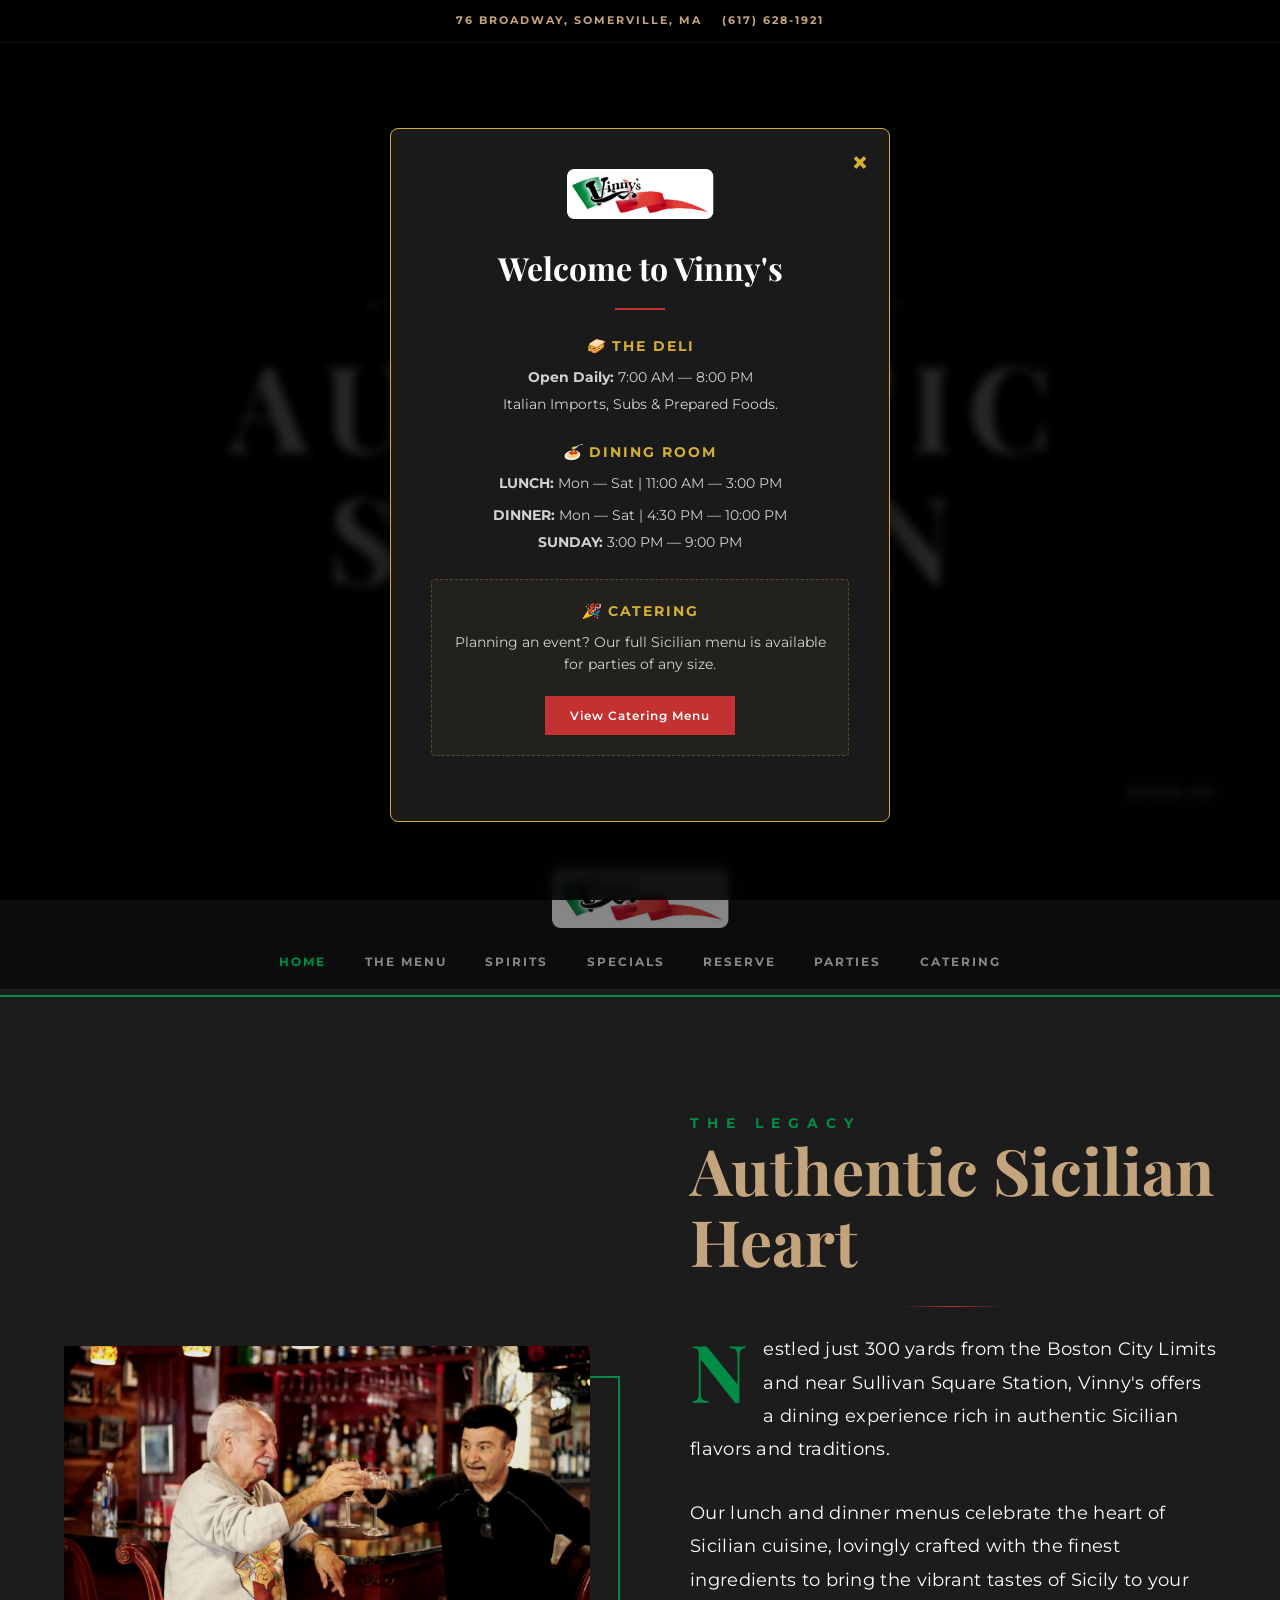
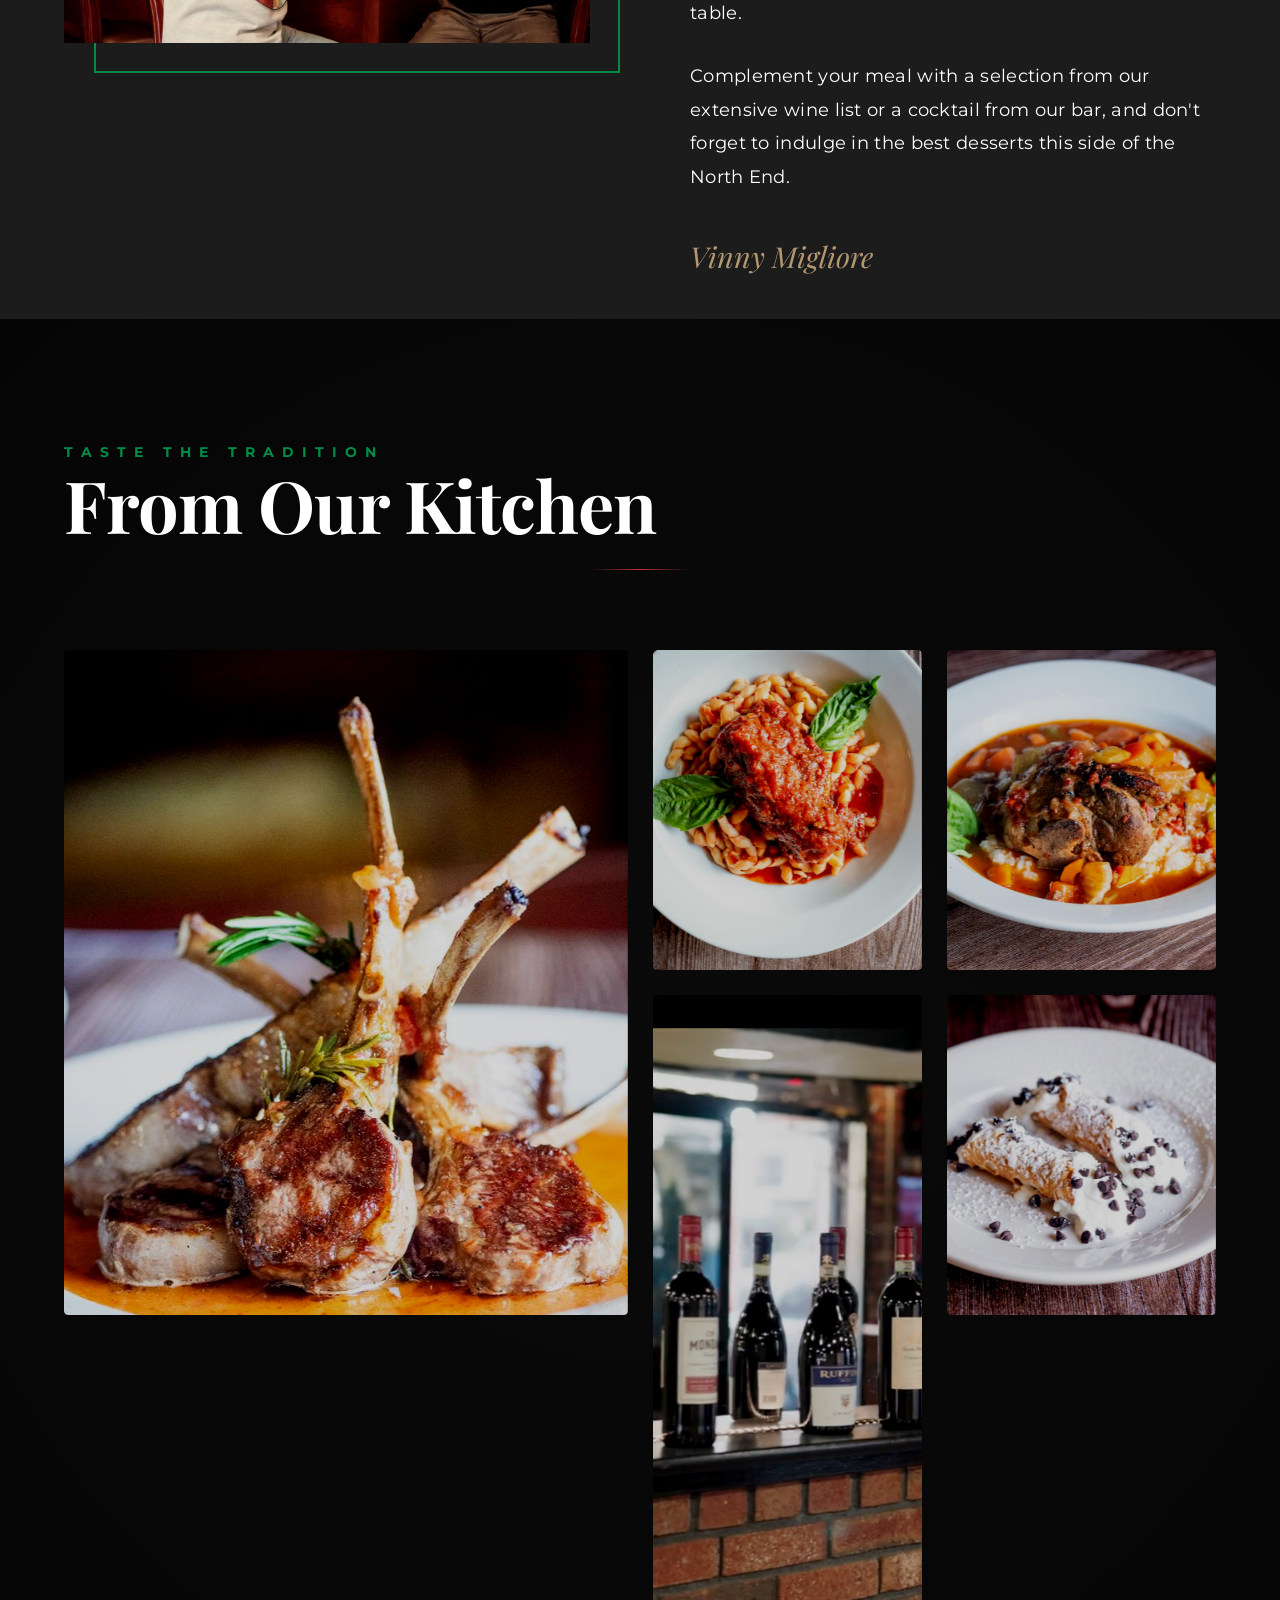
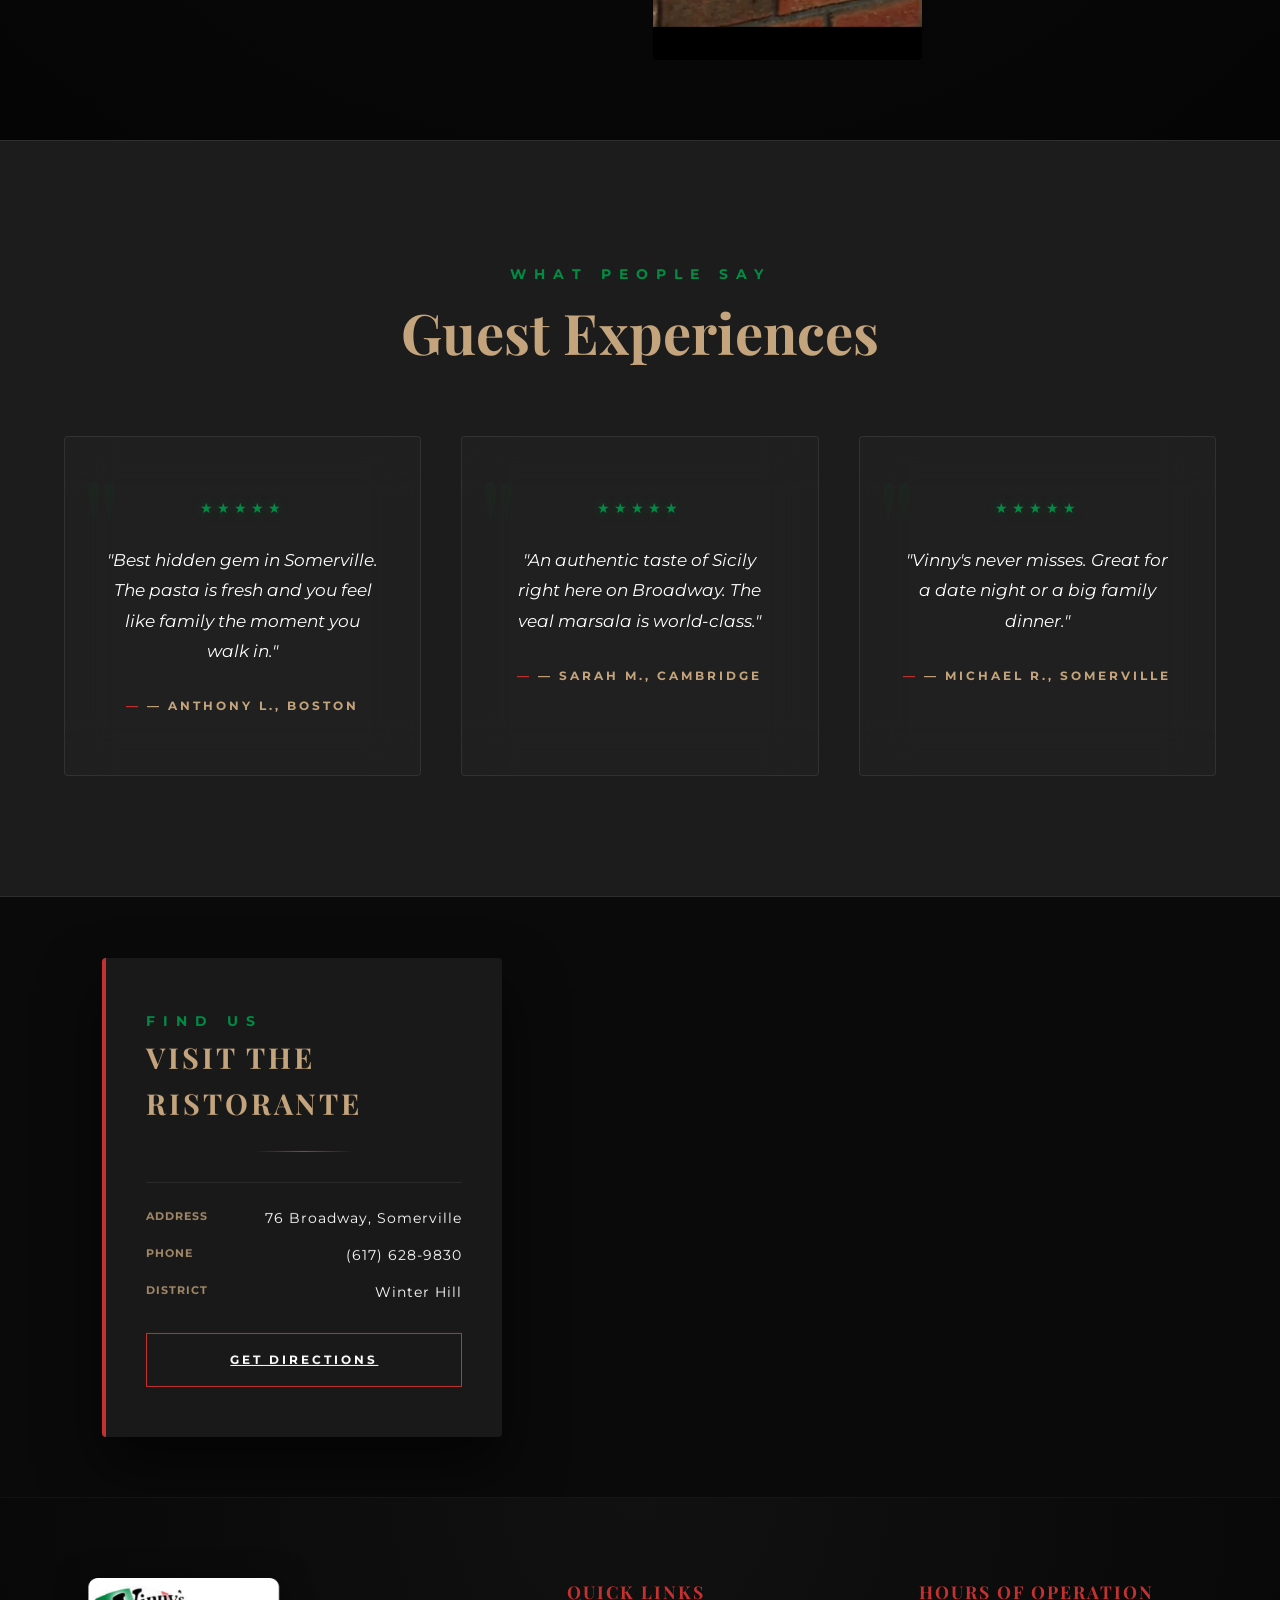
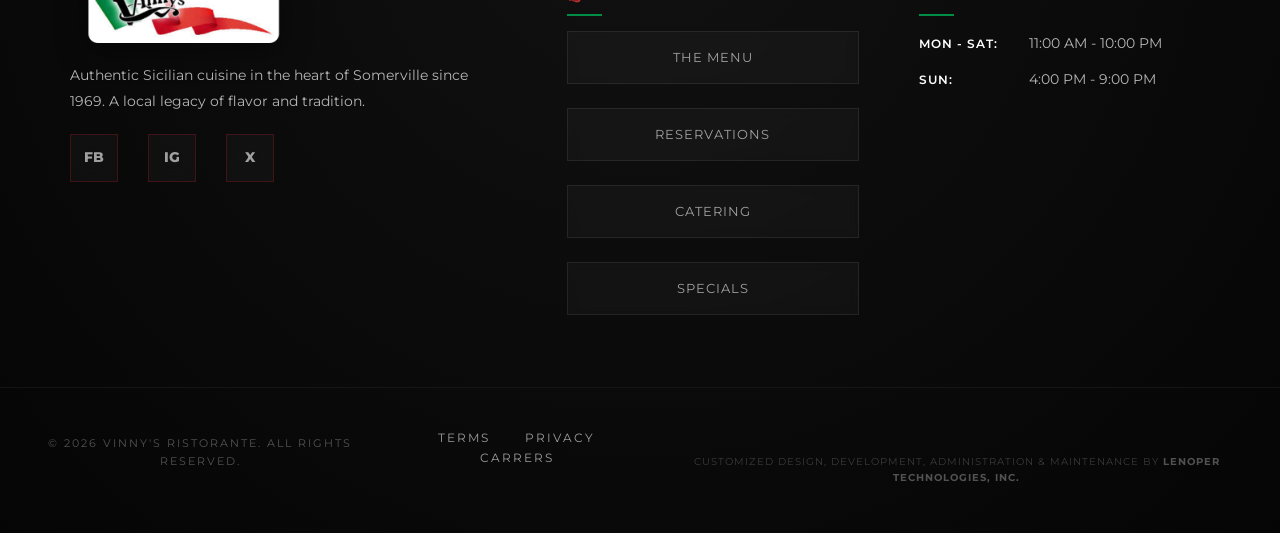
<file: index.html>
<!DOCTYPE html>
<html lang="en">
<head>
    <meta charset="UTF-8">
    <meta name="viewport" content="width=device-width, initial-scale=1.0">
    <title>Vinny's Ristorante | Somerville Italian</title>
    <link rel="stylesheet" href="css/style.css">
    <link href="https://fonts.googleapis.com/css2?family=Montserrat:wght@400;600;800&family=Playfair+Display:ital,wght@0,700;1,700&display=swap" rel="stylesheet">
</head>
<body>
    <div class="announcement-bar">
        <span>76 Broadway, Somerville, MA</span>
        <span>(617) 628-1921</span>
    </div>

    <header class="menu-hero">
        <video autoplay muted loop playsinline class="hero-video" id="hero-video">
            <source src="assets/video/vinnys-hero.mp4" type="video/mp4">
        </video>
        
        <button id="mute-toggle" class="mute-btn">SOUND ON</button>
    
        <div class="hero-overlay">
            <span class="hero-pretitle">Welcome to Vinny's Ristorante</span>
            <h1>Authentic Sicilian</h1>
            </div>
    </header>
    
    <nav class="menu-cat-nav">
        <div class="nav-logo-container">
            <a href="index.html" class="nav-logo-main">
                <img src="assets/images/Logo.png" alt="Vinny's Ristorante">
            </a> 
        </div>
    
        <ul>
            <li><a href="index.html" class="active">HOME</a></li>
            <li><a href="menu.html">THE MENU</a></li>
            <li><a href="spirits-wine.html">SPIRITS</a></li>
            <li><a href="specials.html">SPECIALS</a></li>
            <li><a href="reservations.html">RESERVE</a></li>
            <li><a href="parties.html">PARTIES</a></li>
            <li><a href="catering.html">CATERING</a></li>
        </ul>
    </nav>

    <main>
        <section id="about" class="about-section">
            <div class="about-container">
                <div class="about-image">
                    <img src="assets/images/Legacy.png" alt="Vinny's Kitchen Legacy">
                </div> 
                <div class="about-content">
                    <span class="hero-subtitle">The Legacy</span>
                    <h2>Authentic Sicilian Heart</h2>
                    <div class="it-divider-minimal"></div>
                    <p>Nestled just 300 yards from the Boston City Limits and near Sullivan Square Station, 
                        Vinny's offers a dining experience rich in authentic Sicilian flavors and traditions.</p>
                    <p>Our lunch and dinner menus celebrate the heart of Sicilian cuisine, 
                        lovingly crafted with the finest ingredients to bring the vibrant tastes of Sicily to your table.</p>
                    <p>Complement your meal with a selection from our extensive wine list or a cocktail from our bar, 
                        and don't forget to indulge in the best desserts this side of the North End.</p>
                    <span class="about-signature">Vinny Migliore</span>
                </div>
            </div> 
        </section>

        <section id="gallery" class="food-gallery">
            <div class="gallery-header">
                <span class="hero-subtitle">Taste the Tradition</span>
                <h2>From Our Kitchen</h2>
                <div class="it-divider-minimal"></div>
            </div>
            <div class="gallery-grid">
                <div class="gallery-item large">
                    <img src="assets/images/Austraian rack of lamb.jpeg" alt="Australian Rack of Lamb">
                    <div class="item-overlay"><span>Australian Rack of Lamb</span></div>
                </div>
                <div class="gallery-item">
                    <img src="assets/images/Beef Bracciola.jpeg" alt="Beef Bracciola">
                    <div class="item-overlay"><span>Beef Bracciola</span></div>
                </div>
                <div class="gallery-item">
                    <img src="assets/images/Lamb Osso.jpeg" alt="Lamb Osso">
                    <div class="item-overlay"><span>Lamb Osso Buco</span></div>
                </div>
                <div class="gallery-item tall">
                    <img src="assets/images/Wine-selection.png" alt="Italian Wine Selection">
                    <div class="item-overlay"><span>Wine Selection</span></div>
                </div>
                <div class="gallery-item">
                    <img src="assets/images/Desserts.jpeg" alt="Homemade Cannoli">
                    <div class="item-overlay"><span>Best Desserts</span></div>
                </div>
            </div>
        </section>
        
        <section id="reviews" class="reviews-section">
            <div class="reviews-overlay">
                <div class="section-header center">
                    <span class="hero-subtitle">What People Say</span>
                    <h2>Guest Experiences</h2>
                </div>
                <div class="reviews-grid">
                    <div class="review-card">
                        <div class="stars">★★★★★</div>
                        <p>"Best hidden gem in Somerville. The pasta is fresh and you feel like family the moment you walk in."</p>
                        <span class="reviewer">— Anthony L., Boston</span>
                    </div>
                    <div class="review-card">
                        <div class="stars">★★★★★</div>
                        <p>"An authentic taste of Sicily right here on Broadway. The veal marsala is world-class."</p>
                        <span class="reviewer">— Sarah M., Cambridge</span>
                    </div>
                    <div class="review-card">
                        <div class="stars">★★★★★</div>
                        <p>"Vinny's never misses. Great for a date night or a big family dinner."</p>
                        <span class="reviewer">— Michael R., Somerville</span>
                    </div>
                </div>
            </div>
        </section>

        <section id="location" class="sophisticated-map-section">
            <div class="map-container">
                <iframe 
                    src="https://www.google.com/maps/embed?pb=!1m18!1m12!1m3!1d2946.892403666068!2d-71.0838186238891!3d42.38749877119053!2m3!1f0!2f0!3f0!3m2!1i1024!2i768!4f13.1!3m3!1m2!1s0x89e370e63717277d%3A0xc62227187c327918!2sVinny&#39;s%20at%20Night!5e0!3m2!1sen!2sus!4v1708290000000!5m2!1sen!2sus" 
                    style="border:0;" 
                    allowfullscreen="" 
                    loading="lazy" 
                    referrerpolicy="no-referrer-when-downgrade">
                </iframe>
        
                <div class="map-floating-card">
                    <span class="hero-subtitle">Find Us</span>
                    <h3>Visit the Ristorante</h3>
                    <div class="it-divider-minimal"></div>
                    
                    <div class="map-details">
                        <div class="detail-item">
                            <strong>Address</strong>
                            <span>76 Broadway, Somerville</span>
                        </div>
                        <div class="detail-item">
                            <strong>Phone</strong>
                            <span>(617) 628-9830</span>
                        </div>
                        <div class="detail-item">
                            <strong>District</strong>
                            <span>Winter Hill</span>
                        </div>
                    </div>
        
                    <a href="https://www.google.com/maps/dir//Vinny's+at+Night,+76+Broadway,+Somerville,+MA+02145" 
                       target="_blank" 
                       class="get-directions-btn">
                       Get Directions
                    </a>
                </div>
            </div>
        </section>
    </main>

    <style>
        .site-footer {
            background-color: #151515;
            padding: 80px 0 40px;
            border-top: 1px solid rgba(255, 255, 255, 0.05);
            font-family: 'Montserrat', sans-serif;
            color: #fff;
        }
    
        /* Target all links in the footer to prevent default blue/purple */
        .site-footer a {
            color: rgba(255, 255, 255, 0.6) !important;
            text-decoration: none !important;
            transition: color 0.3s ease !important;
        }
    
        /* Hover State: Boutique Gold */
        .site-footer a:hover {
            color: #d4af37 !important; /* Gold */
        }
    
        .footer-container {
            max-width: 1200px;
            margin: 0 auto;
            display: grid;
            grid-template-columns: 1.5fr 1fr 1fr;
            gap: 60px;
            padding: 0 30px;
        }
    
        .footer-col h4 {
            font-family: 'Playfair Display', serif;
            color: #c43131; /* Velvet Crimson */
            text-transform: uppercase;
            letter-spacing: 2px;
            margin-bottom: 25px;
            font-size: 1.1rem;
        }
    
        .footer-logo {
            height: 65px;
            margin-bottom: 20px;
            display: block;
        }
    
        .footer-link-grid {
            display: flex;
            flex-direction: column;
        }
    
        .footer-btn {
            margin-bottom: 12px;
            font-size: 13px;
            letter-spacing: 1px;
            font-weight: 400;
        }
    
        .footer-hours p {
            font-size: 14px;
            margin-bottom: 10px;
            color: rgba(255, 255, 255, 0.7);
        }
    
        .footer-hours span {
            color: #fff;
            font-weight: 600;
            margin-right: 10px;
        }
    
        .footer-bottom {
            margin-top: 60px;
            padding: 40px 20px 0;
            border-top: 1px solid rgba(255, 255, 255, 0.05);
            text-align: center;
        }
    
        .footer-copyright p {
            font-size: 11px;
            color: rgba(255, 255, 255, 0.3);
            letter-spacing: 2px;
            text-transform: uppercase;
            margin-bottom: 15px;
        }
    
        .footer-legal {
            margin-bottom: 25px;
        }
    
        .footer-legal a {
            font-size: 12px;
            margin: 0 15px;
        }
    
        .agency-credit {
            font-size: 10px;
            color: rgba(255, 255, 255, 0.2);
            letter-spacing: 1px;
            text-transform: uppercase;
            margin-top: 20px;
        }
    
        .lenoper-link {
            font-weight: 700 !important;
            opacity: 0.5;
        }
    
        @media (max-width: 768px) {
            .footer-container { grid-template-columns: 1fr; text-align: center; }
            .footer-logo { margin: 0 auto 20px; }
        }
    </style>
    
    <footer class="site-footer">
        <div class="footer-container">
            <div class="footer-col brand-info">
                <a href="index.html">
                    <img src="assets/images/Logo.png" alt="Vinny's Ristorante" class="footer-logo">
                </a>
                <p style="font-size: 14px; line-height: 1.8;">Authentic Sicilian cuisine in the heart of Somerville since 1969. A local legacy of flavor and tradition.</p>
                <div class="footer-socials" style="margin-top: 20px;">
                    <a href="https://www.facebook.com/VinnysAtNight" class="social-link" style="margin-right: 15px;">FB</a>
                    <a href="https://www.instagram.com/vinnysristorante/" class="social-link" style="margin-right: 15px;">IG</a>
                    <a href="https://www.instagram.com/vinnysristorante/" class="social-link">X</a>
                </div>
            </div>
    
            <div class="footer-col">
                <h4>Quick Links</h4>
                <div class="footer-link-grid">
                    <a href="menu.html" class="footer-btn">THE MENU</a>
                    <a href="reservations.html" class="footer-btn">RESERVATIONS</a>
                    <a href="catering.html" class="footer-btn">CATERING</a>
                    <a href="specials.html" class="footer-btn">SPECIALS</a>
                </div>
            </div>
    
            <div class="footer-col">
                <h4>Hours of Operation</h4>
                <div class="footer-hours">
                    <p><span>MON - SAT:</span> 11:00 AM - 10:00 PM</p>
                    <p><span>SUN:</span> 4:00 PM - 9:00 PM</p>
                </div>
            </div>
        </div>
    
        <div class="footer-bottom">
            <div class="footer-copyright">
                <p>© 2026 VINNY'S RISTORANTE. ALL RIGHTS RESERVED.</p>
            </div>
            
            <div class="footer-legal">
                <a href="terms.html">Terms</a>
                <a href="privacy.html">Privacy</a>
                <a href="jobs.html">Carrers</a>
                
            </div>
    
            <div class="agency-credit">
                Customized Design, Development, Administration & Maintenance by 
                <a href="https://lenoper.com/" class="lenoper-link">Lenoper Technologies, Inc.</a>
            </div>
        </div>
    </footer>

    <script src="js/main.js"></script>
    <div id="infoModal" class="vinny-modal">
        <div class="modal-content">
            <span class="close-modal">&times;</span>
            
            <header class="modal-header">
                <img src="assets/images/Logo.png" alt="Vinny's" class="modal-logo">
                <h2>Welcome to Vinny's</h2>
                <div class="modal-divider"></div>
            </header>
    
            <div class="modal-body">
                <div class="info-section">
                    <h3><i class="icon">🥪</i> THE DELI</h3>
                    <p><strong>Open Daily:</strong> 7:00 AM — 8:00 PM</p>
                    <p>Italian Imports, Subs & Prepared Foods.</p>
                </div>
    
                <div class="info-section">
                    <h3><i class="icon">🍝</i> DINING ROOM</h3>
                    
                    <div class="hour-block">
                        <p><strong>LUNCH:</strong> Mon — Sat | 11:00 AM — 3:00 PM</p>
                    </div>
                    
                    <div class="hour-block" style="margin-top: 10px;">
                        <p><strong>DINNER:</strong> Mon — Sat | 4:30 PM — 10:00 PM</p>
                        <p><strong>SUNDAY:</strong> 3:00 PM — 9:00 PM</p>
                    </div>
                </div>
    
                <div class="info-section catering-highlight">
                    <h3><i class="icon">🎉</i> CATERING</h3>
                    <p>Planning an event? Our full Sicilian menu is available for parties of any size.</p>
                    <a href="catering.html" class="modal-btn">View Catering Menu</a>
                </div>
            </div>
        </div>
    </div>
        
    <style>
        /* Scoped Modal Styling */
        .vinny-modal {
            display: none; /* Hidden by default */
            position: fixed;
            z-index: 9999;
            left: 0;
            top: 0;
            width: 100%;
            height: 100%;
            background-color: rgba(0,0,0,0.85);
            backdrop-filter: blur(5px);
        }
    
        .modal-content {
            background: #1a1a1a;
            margin: 10% auto;
            padding: 40px;
            border: 1px solid #d4af37;
            width: 90%;
            max-width: 500px;
            border-radius: 8px;
            position: relative;
            color: #fff;
            font-family: 'Montserrat', sans-serif;
            text-align: center;
            box-shadow: 0 20px 50px rgba(0,0,0,0.5);
        }
    
        .close-modal {
            position: absolute;
            right: 20px;
            top: 10px;
            color: #d4af37;
            font-size: 30px;
            font-weight: bold;
            cursor: pointer;
        }
    
        .modal-logo { height: 50px; margin-bottom: 15px; }
        
        .modal-header h2 {
            font-family: 'Playfair Display', serif;
            font-size: 2rem;
            margin-bottom: 10px;
        }
    
        .modal-divider {
            width: 50px;
            height: 2px;
            background: #c43131;
            margin: 15px auto 25px;
        }
    
        .info-section { margin-bottom: 25px; }
        
        .info-section h3 {
            color: #d4af37;
            font-size: 0.9rem;
            letter-spacing: 2px;
            margin-bottom: 8px;
        }
    
        .info-section p {
            font-size: 14px;
            color: rgba(255,255,255,0.8);
            line-height: 1.6;
            margin: 5px 0;
        }
    
        .catering-highlight {
            background: rgba(212, 175, 55, 0.05);
            padding: 20px;
            border-radius: 4px;
            border: 1px dashed rgba(212, 175, 55, 0.3);
        }
    
        .modal-btn {
            display: inline-block;
            margin-top: 15px;
            padding: 10px 25px;
            background: #c43131;
            color: #fff;
            text-decoration: none;
            font-size: 12px;
            font-weight: 600;
            letter-spacing: 1px;
            transition: 0.3s;
        }
    
        .modal-btn:hover { background: #a22828; }
    </style>
    
    <script>
        // Show modal on page load
        window.onload = function() {
            var modal = document.getElementById("infoModal");
            var span = document.getElementsByClassName("close-modal")[0];
    
            // Small delay so it doesn't feel jarring
            setTimeout(function() {
                modal.style.display = "block";
            }, 1000);
    
            // Close when clicking (X)
            span.onclick = function() { modal.style.display = "none"; }
    
            // Close when clicking outside the box
            window.onclick = function(event) {
                if (event.target == modal) { modal.style.display = "none"; }
            }
        }
    </script>
</body>
</html>
</file>
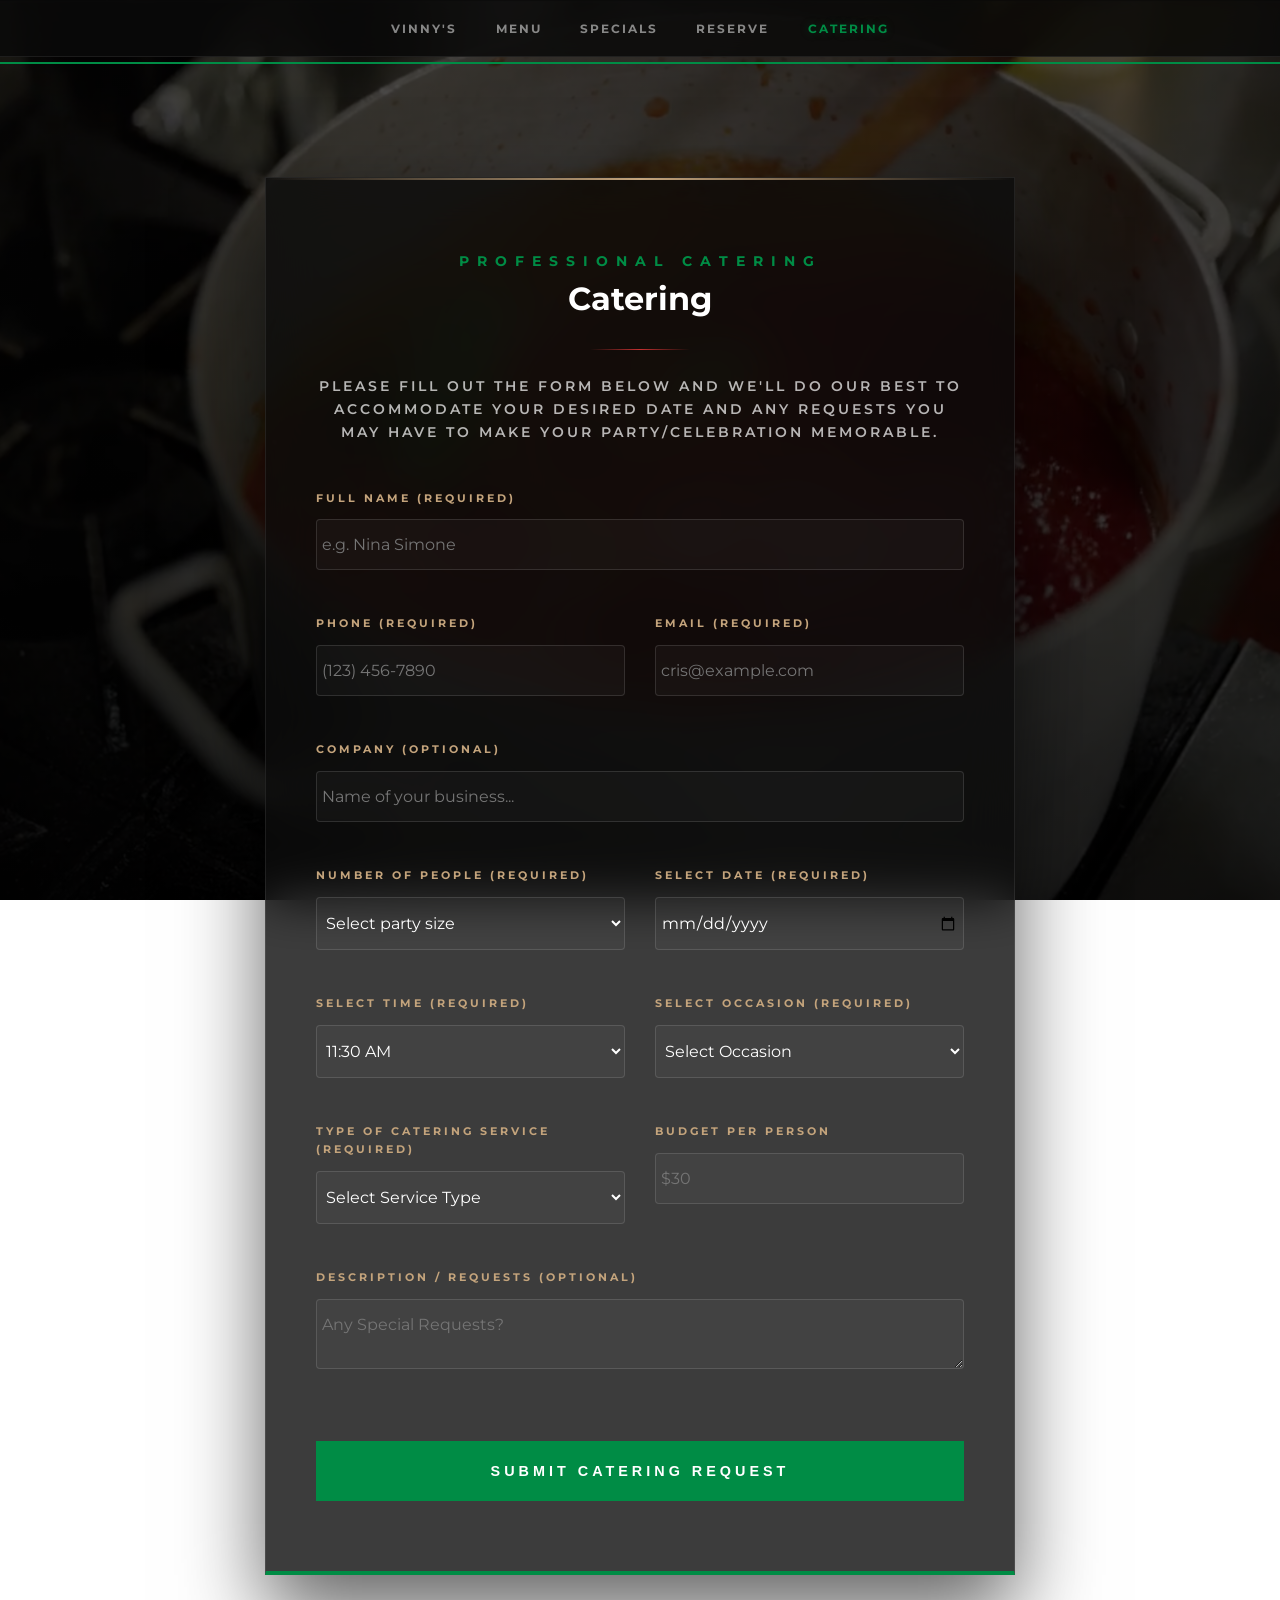
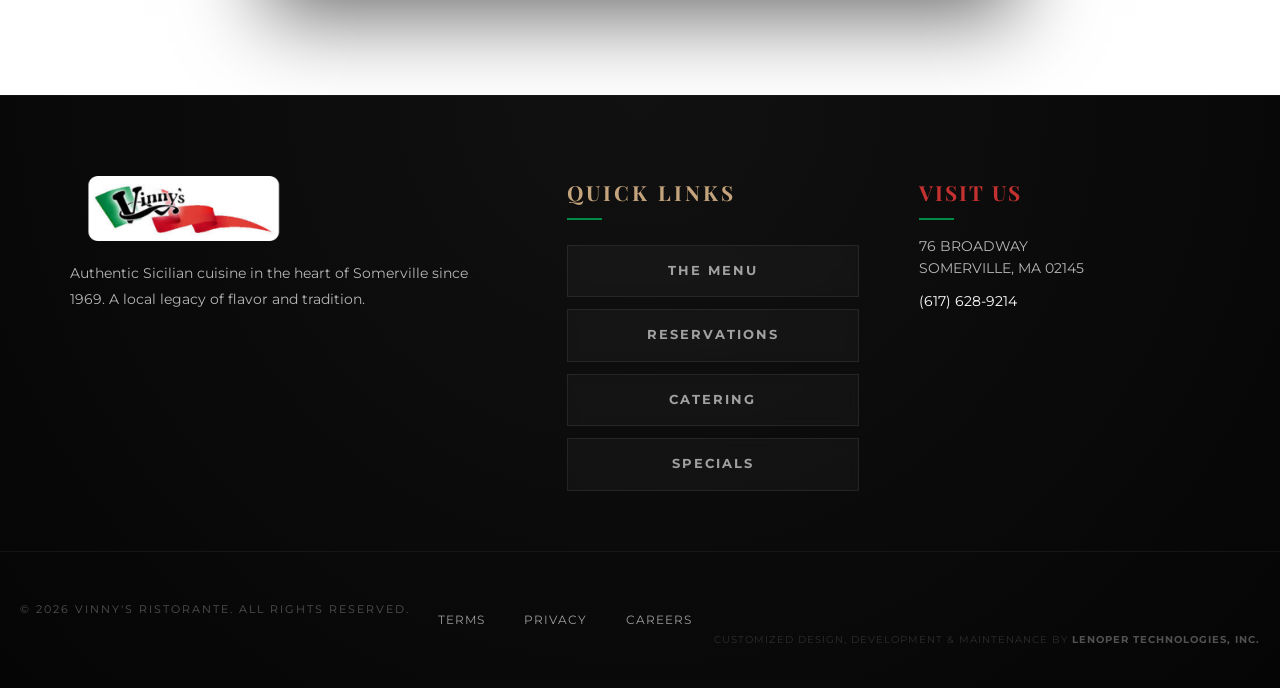
<file: catering.html>
<!DOCTYPE html>
<html lang="en">
<head>
    <meta charset="UTF-8">
    <meta name="viewport" content="width=device-width, initial-scale=1.0">
    <title>Catering | Vinny's Ristorante</title>
    <link rel="stylesheet" href="css/style.css">
    <link href="https://fonts.googleapis.com/css2?family=Montserrat:wght@300;400;600&family=Playfair+Display:ital,wght@0,700;1,700&display=swap" rel="stylesheet">
    <style>
        /* Footer Specific Styling for Sub-pages */
        .main-footer {
            background-color: #151515;
            padding: 80px 0 40px;
            color: #fff;
            font-family: 'Montserrat', sans-serif;
            border-top: 1px solid rgba(255,255,255,0.05);
        }
        .footer-content {
            max-width: 1200px;
            margin: 0 auto;
            display: grid;
            grid-template-columns: repeat(auto-fit, minmax(250px, 1fr));
            gap: 40px;
            padding: 0 20px;
            text-align: center;
        }
        .footer-brand img { height: 60px; margin-bottom: 20px; }
        .footer-header {
            font-family: 'Playfair Display', serif;
            color: #c43131; /* Velvet Crimson */
            font-size: 1.2rem;
            margin-bottom: 20px;
            text-transform: uppercase;
            letter-spacing: 2px;
        }
        .footer-links { list-style: none; padding: 0; }
        .footer-links li { margin-bottom: 12px; }
        .footer-links a { 
            color: rgba(255,255,255,0.6); 
            text-decoration: none; 
            transition: color 0.3s; 
            font-size: 14px;
        }
        .footer-links a:hover { color: #d4af37; }
        .footer-bottom {
            margin-top: 60px;
            padding-top: 30px;
            border-top: 1px solid rgba(255,255,255,0.05);
            text-align: center;
            font-size: 12px;
            color: rgba(255,255,255,0.4);
            letter-spacing: 1px;
        }
    </style>
</head>
<body class="catering-page">

    <nav class="menu-cat-nav sticky-nav">
        <ul>
            <li><a href="index.html">VINNY'S</a></li>
            <li><a href="menu.html">MENU</a></li>
            <li><a href="specials.html">SPECIALS</a></li>
            <li><a href="reservations.html">RESERVE</a></li>
            <li><a href="catering.html" class="active">CATERING</a></li>
        </ul>
    </nav>

    <main class="reserve-container">
        <div class="reserve-glass-panel">
            <header class="reserve-header">
                <span class="hero-subtitle">Professional Catering</span>
                <h1>Catering</h1>
                <div class="it-divider-minimal"></div>
                <p class="reserve-intro">Please fill out the form below and we'll do our best to accommodate your desired date and any requests you may have to make your party/celebration memorable.</p>
            </header>

            <form class="vinny-form" id="catering-form">
                <div class="form-group">
                    <label for="cat-name">Full Name (required)</label>
                    <input type="text" id="cat-name" placeholder="e.g. Nina Simone" required>
                </div>

                <div class="form-row split">
                    <div class="form-group">
                        <label for="cat-phone">Phone (required)</label>
                        <input type="tel" id="cat-phone" placeholder="(123) 456-7890" required>
                    </div>
                    <div class="form-group">
                        <label for="cat-email">Email (required)</label>
                        <input type="email" id="cat-email" placeholder="cris@example.com" required>
                    </div>
                </div>

                <div class="form-group">
                    <label for="cat-company">Company (optional)</label>
                    <input type="text" id="cat-company" placeholder="Name of your business...">
                </div>

                <div class="form-row split">
                    <div class="form-group">
                        <label for="cat-size">Number of People (required)</label>
                        <select id="cat-size" required>
                            <option value="">Select party size</option>
                            <option>10 People</option>
                            <option>20 People</option>
                            <option>30 People</option>
                            <option>50+ People</option>
                        </select>
                    </div>
                    <div class="form-group">
                        <label for="cat-date">Select Date (required)</label>
                        <input type="date" id="cat-date" required>
                    </div>
                </div>

                <div class="form-row split">
                    <div class="form-group">
                        <label for="cat-time">Select Time (required)</label>
                        <select id="cat-time" required>
                            <option>11:30 AM</option>
                            <option>12:00 PM</option>
                            <option>1:00 PM</option>
                            <option>5:00 PM</option>
                            <option>6:00 PM</option>
                        </select>
                    </div>
                    <div class="form-group">
                        <label for="cat-occasion">Select Occasion (required)</label>
                        <select id="cat-occasion" required>
                            <option value="">Select Occasion</option>
                            <option>Corporate Lunch</option>
                            <option>Office Party</option>
                            <option>Holiday Event</option>
                            <option>Other</option>
                        </select>
                    </div>
                </div>

                <div class="form-row split">
                    <div class="form-group">
                        <label for="cat-service">Type of Catering Service (required)</label>
                        <select id="cat-service" required>
                            <option value="">Select Service Type</option>
                            <option>Drop-off Delivery</option>
                            <option>Full Service</option>
                            <option>Pickup</option>
                        </select>
                    </div>
                    <div class="form-group">
                        <label for="cat-budget">Budget per Person</label>
                        <input type="text" id="cat-budget" placeholder="$30">
                    </div>
                </div>

                <div class="form-group">
                    <label for="cat-requests">Description / Requests (optional)</label>
                    <textarea id="cat-requests" placeholder="Any Special Requests?"></textarea>
                </div>

                <button type="submit" class="vinny-btn">Submit Catering Request</button>
            </form>
        </div>
    </main>
    
    <footer class="site-footer" style="background-color: #151515; padding: 80px 0 40px; border-top: 1px solid rgba(255, 255, 255, 0.05); font-family: 'Montserrat', sans-serif; color: #fff;">
        <style>
            /* This CSS only lives inside this footer instance */
            .site-footer a { color: rgba(255, 255, 255, 0.6) !important; text-decoration: none !important; transition: 0.3s ease !important; }
            .site-footer a:hover { color: #d4af37 !important; }
            .footer-nav-link { font-size: 13px; margin-bottom: 12px; letter-spacing: 1px; display: block; }
            .legal-link-bottom { font-size: 12px; margin: 0 15px; text-transform: uppercase; letter-spacing: 1px; }
            
            .footer-logo-img {
                height: 65px; 
                width: auto; /* Prevents horizontal stretching */
                object-fit: contain; /* Ensures the image fits the box without distortion */
                margin-bottom: 20px;
                display: block;
            }
    
            @media (max-width: 768px) {
                .footer-container { grid-template-columns: 1fr !important; text-align: center; }
                .footer-logo-img { margin: 0 auto 20px; }
            }
        </style>
    
        <div class="footer-container" style="max-width: 1200px; margin: 0 auto; display: grid; grid-template-columns: 1.5fr 1fr 1fr; gap: 60px; padding: 0 30px;">
            <div class="footer-col">
                <a href="index.html">
                    <img src="assets/images/Logo.png" alt="Vinny's Ristorante" class="footer-logo-img">
                </a>
                <p style="font-size: 14px; line-height: 1.8; color: rgba(255, 255, 255, 0.7);">Authentic Sicilian cuisine in the heart of Somerville since 1969. A local legacy of flavor and tradition.</p>
            </div>
    
            <div class="footer-col">
                <h4>Quick Links</h4>
                <div class="footer-link-grid">
                    <a href="menu.html" class="footer-btn">THE MENU</a>
                    <a href="reservations.html" class="footer-btn">RESERVATIONS</a>
                    <a href="catering.html" class="footer-btn">CATERING</a>
                    <a href="specials.html" class="footer-btn">SPECIALS</a>
                </div>
            </div>
    
            <div class="footer-col">
                <h4 style="color: #c43131; text-transform: uppercase; letter-spacing: 2px; margin-bottom: 25px; font-family: 'Playfair Display', serif;">Visit Us</h4>
                <p style="font-size: 14px; color: rgba(255, 255, 255, 0.7); line-height: 1.6;">
                    76 BROADWAY<br>
                    SOMERVILLE, MA 02145<br>
                    <span style="display: block; margin-top: 10px; color: #fff;">(617) 628-9214</span>
                </p>
            </div>
        </div>
    
        <div class="footer-bottom" style="margin-top: 60px; padding: 40px 20px 0; border-top: 1px solid rgba(255, 255, 255, 0.05); text-align: center;">
            <p style="font-size: 11px; color: rgba(255, 255, 255, 0.3); letter-spacing: 2px; text-transform: uppercase; margin-bottom: 20px;">© 2026 VINNY'S RISTORANTE. ALL RIGHTS RESERVED.</p>
            <div class="footer-legal">
                <a href="terms.html" class="legal-link-bottom">Terms</a>
                <a href="privacy.html" class="legal-link-bottom">Privacy</a>
                <a href="jobs.html" class="legal-link-bottom">Careers</a>
            </div>
            <div style="margin-top: 40px; font-size: 10px; color: rgba(255, 255, 255, 0.15); letter-spacing: 1px; text-transform: uppercase;">
                Customized Design, Development & Maintenance by 
                <a href="https://lenoper.com/" style="color: rgba(255, 255, 255, 0.3) !important; font-weight: 700;">Lenoper Technologies, Inc.</a>
            </div>
        </div>
    </footer>
    <script src="js/main.js"></script>
</body>
</html>
</file>
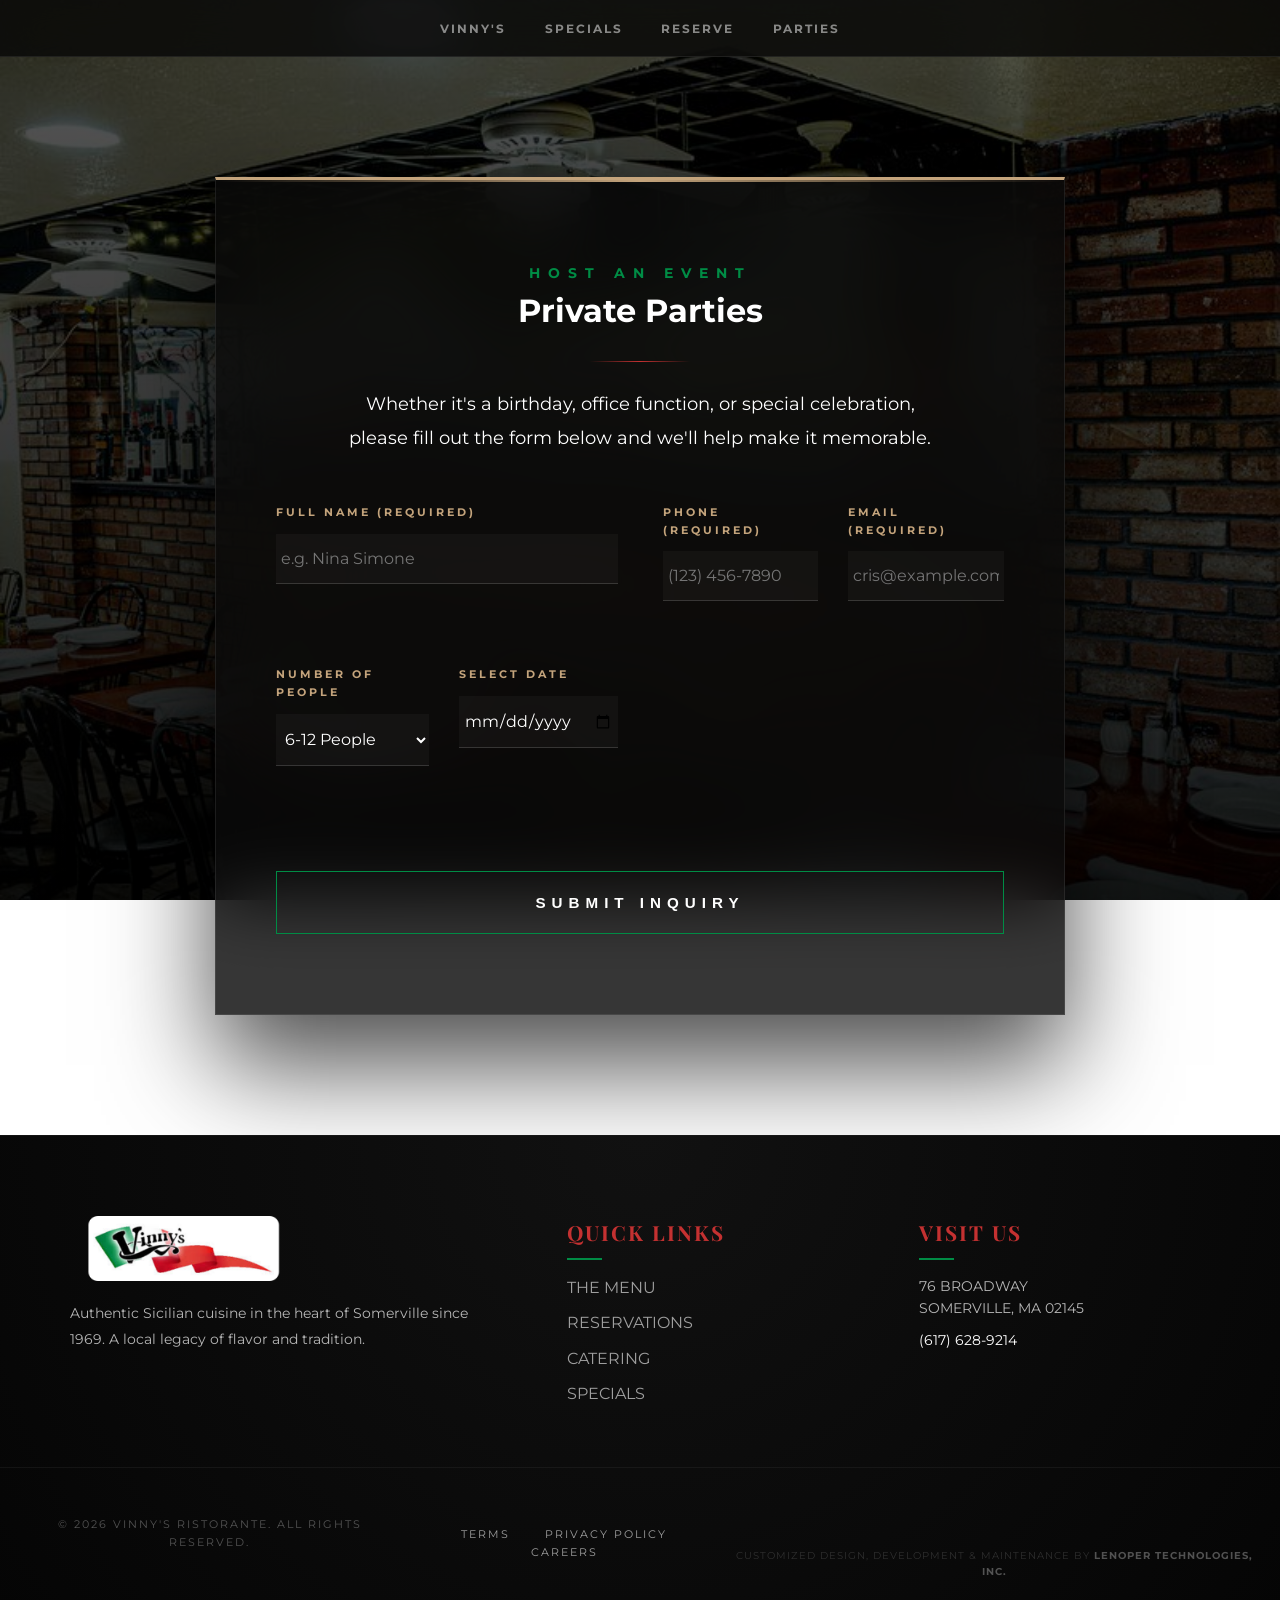
<file: parties.html>
<!DOCTYPE html>
<html lang="en">
<head>
    <meta charset="UTF-8">
    <meta name="viewport" content="width=device-width, initial-scale=1.0">
    <title>Private Parties | Vinny's Ristorante</title>
    <link rel="stylesheet" href="css/style.css">
    <link href="https://fonts.googleapis.com/css2?family=Montserrat:wght@300;400;600&family=Playfair+Display:ital,wght@0,700;1,700&display=swap" rel="stylesheet">
</head>
<body class="parties-page">

    <nav class="menu-cat-nav sticky-nav">
        <ul>
            <li><a href="index.html">VINNY'S</a></li>
            <li><a href="specials.html">SPECIALS</a></li>
            <li><a href="reservations.html">RESERVE</a></li>
            <li><a href="parties.html">PARTIES</a></li>
        </ul>
    </nav>

    <main class="parties-container">
        <div class="reserve-glass-panel">
            <header class="reserve-header">
                <span class="hero-subtitle">Host an Event</span>
                <h1>Private Parties</h1>
                <div class="it-divider-minimal"></div>
                <p class="reserve-intro">Whether it's a birthday, office function, or special celebration, please fill out the form below and we'll help make it memorable.</p>
            </header>

            <form class="vinny-form" id="party-form">
                <div class="form-group">
                    <label for="party-name">Full Name (required)</label>
                    <input type="text" id="party-name" name="name" placeholder="e.g. Nina Simone" required>
                </div>
            
                <div class="form-row split">
                    <div class="form-group">
                        <label for="party-phone">Phone (required)</label>
                        <input type="tel" id="party-phone" name="phone" placeholder="(123) 456-7890" required>
                    </div>
                    <div class="form-group">
                        <label for="party-email">Email (required)</label>
                        <input type="email" id="party-email" name="email" placeholder="cris@example.com" required>
                    </div>
                </div>
            
                <div class="form-row split">
                    <div class="form-group">
                        <label for="party-size">Number of People</label>
                        <select id="party-size" name="size" required>
                            <option value="6-12">6-12 People</option>
                            <option value="13-20">13-20 People</option>
                            <option value="21-40">21-40 People</option>
                            <option value="40+">40+ People</option>
                        </select>
                    </div>
                    <div class="form-group">
                        <label for="party-date">Select Date</label>
                        <input type="date" id="party-date" name="date" required>
                    </div>
                </div>
                <button type="submit" id="submit-btn" class="vinny-btn">Submit Inquiry</button>
            </form>           
        </div>
    </main>

    <footer class="site-footer" style="background-color: #151515; padding: 80px 0 40px; border-top: 1px solid rgba(255, 255, 255, 0.05); font-family: 'Montserrat', sans-serif; color: #fff;">
        <style>
            .site-footer a { color: rgba(255, 255, 255, 0.6) !important; text-decoration: none !important; transition: 0.3s ease !important; }
            .site-footer a:hover { color: #d4af37 !important; }
            .footer-logo-img { height: 65px; width: auto; object-fit: contain; margin-bottom: 20px; display: block; }
            @media (max-width: 768px) {
                .footer-container { grid-template-columns: 1fr !important; text-align: center; }
                .footer-logo-img { margin: 0 auto 20px; }
            }
        </style>
    
        <div class="footer-container" style="max-width: 1200px; margin: 0 auto; display: grid; grid-template-columns: 1.5fr 1fr 1fr; gap: 60px; padding: 0 30px;">
            <div class="footer-col">
                <a href="index.html">
                    <img src="assets/images/Logo.png" alt="Vinny's Ristorante" class="footer-logo-img">
                </a>
                <p style="font-size: 14px; line-height: 1.8; color: rgba(255, 255, 255, 0.7);">Authentic Sicilian cuisine in the heart of Somerville since 1969. A local legacy of flavor and tradition.</p>
            </div>
    
            <div class="footer-col">
                <h4 style="color: #c43131; text-transform: uppercase; letter-spacing: 2px; margin-bottom: 25px;">Quick Links</h4>
                <div style="display: flex; flex-direction: column; gap: 10px;">
                    <a href="menu.html">THE MENU</a>
                    <a href="reservations.html">RESERVATIONS</a>
                    <a href="catering.html">CATERING</a>
                    <a href="specials.html">SPECIALS</a>
                </div>
            </div>
    
            <div class="footer-col">
                <h4 style="color: #c43131; text-transform: uppercase; letter-spacing: 2px; margin-bottom: 25px; font-family: 'Playfair Display', serif;">Visit Us</h4>
                <p style="font-size: 14px; color: rgba(255, 255, 255, 0.7); line-height: 1.6;">
                    76 BROADWAY<br>
                    SOMERVILLE, MA 02145<br>
                    <span style="display: block; margin-top: 10px; color: #fff;">(617) 628-9214</span>
                </p>
            </div>
        </div>
    
        <div class="footer-bottom" style="margin-top: 60px; padding: 40px 20px 0; border-top: 1px solid rgba(255, 255, 255, 0.05); text-align: center;">
            <p style="font-size: 11px; color: rgba(255, 255, 255, 0.3); letter-spacing: 2px; text-transform: uppercase; margin-bottom: 20px;">© 2026 VINNY'S RISTORANTE. ALL RIGHTS RESERVED.</p>
            <div class="footer-legal">
                <a href="terms.html" style="margin: 0 15px;">Terms</a>
                <a href="privacy.html" style="margin: 0 15px;">Privacy Policy</a>
                <a href="jobs.html" style="margin: 0 15px;">Careers</a>
            </div>
            <div style="margin-top: 40px; font-size: 10px; color: rgba(255, 255, 255, 0.15); letter-spacing: 1px; text-transform: uppercase;">
                Customized Design, Development & Maintenance by 
                <a href="https://lenoper.com/" style="color: rgba(255, 255, 255, 0.3) !important; font-weight: 700;">Lenoper Technologies, Inc.</a>
            </div>
        </div>
    </footer>

    <script src="js/main.js"></script>
</body>
</html>
</file>
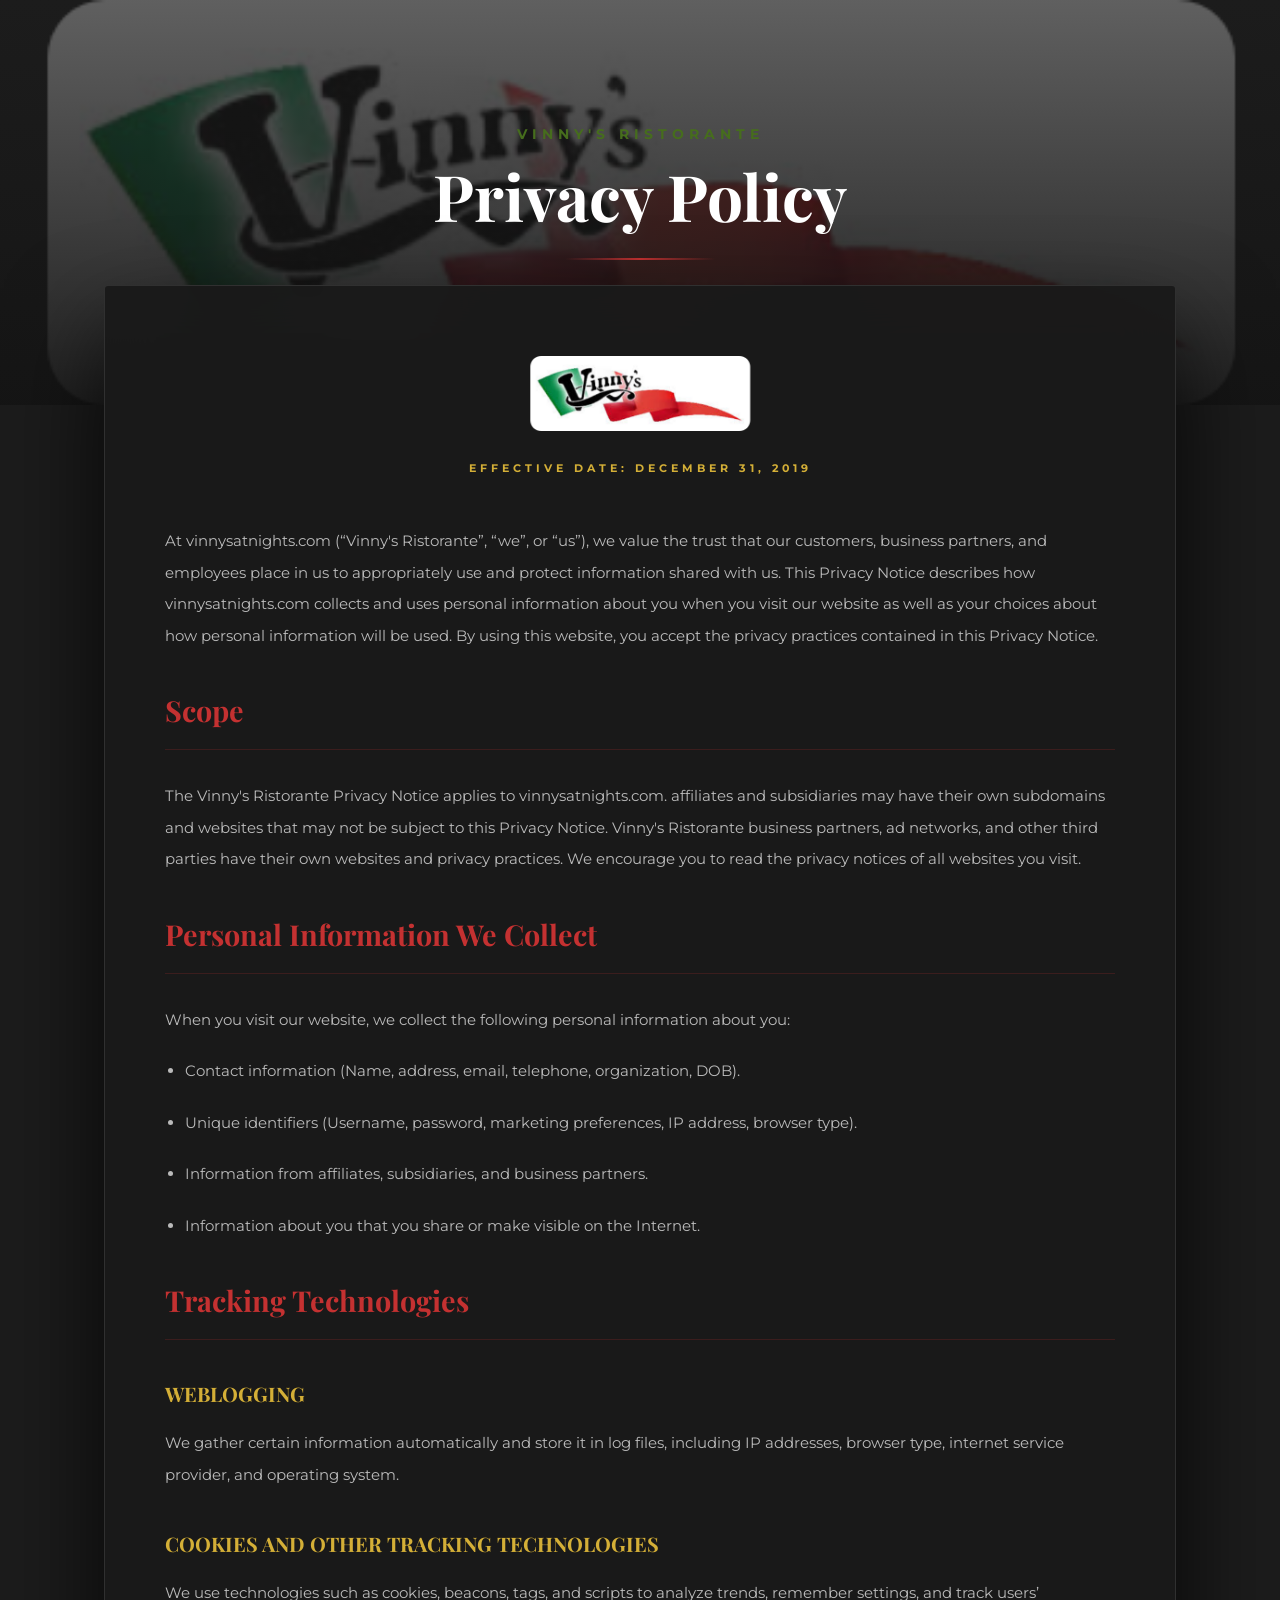
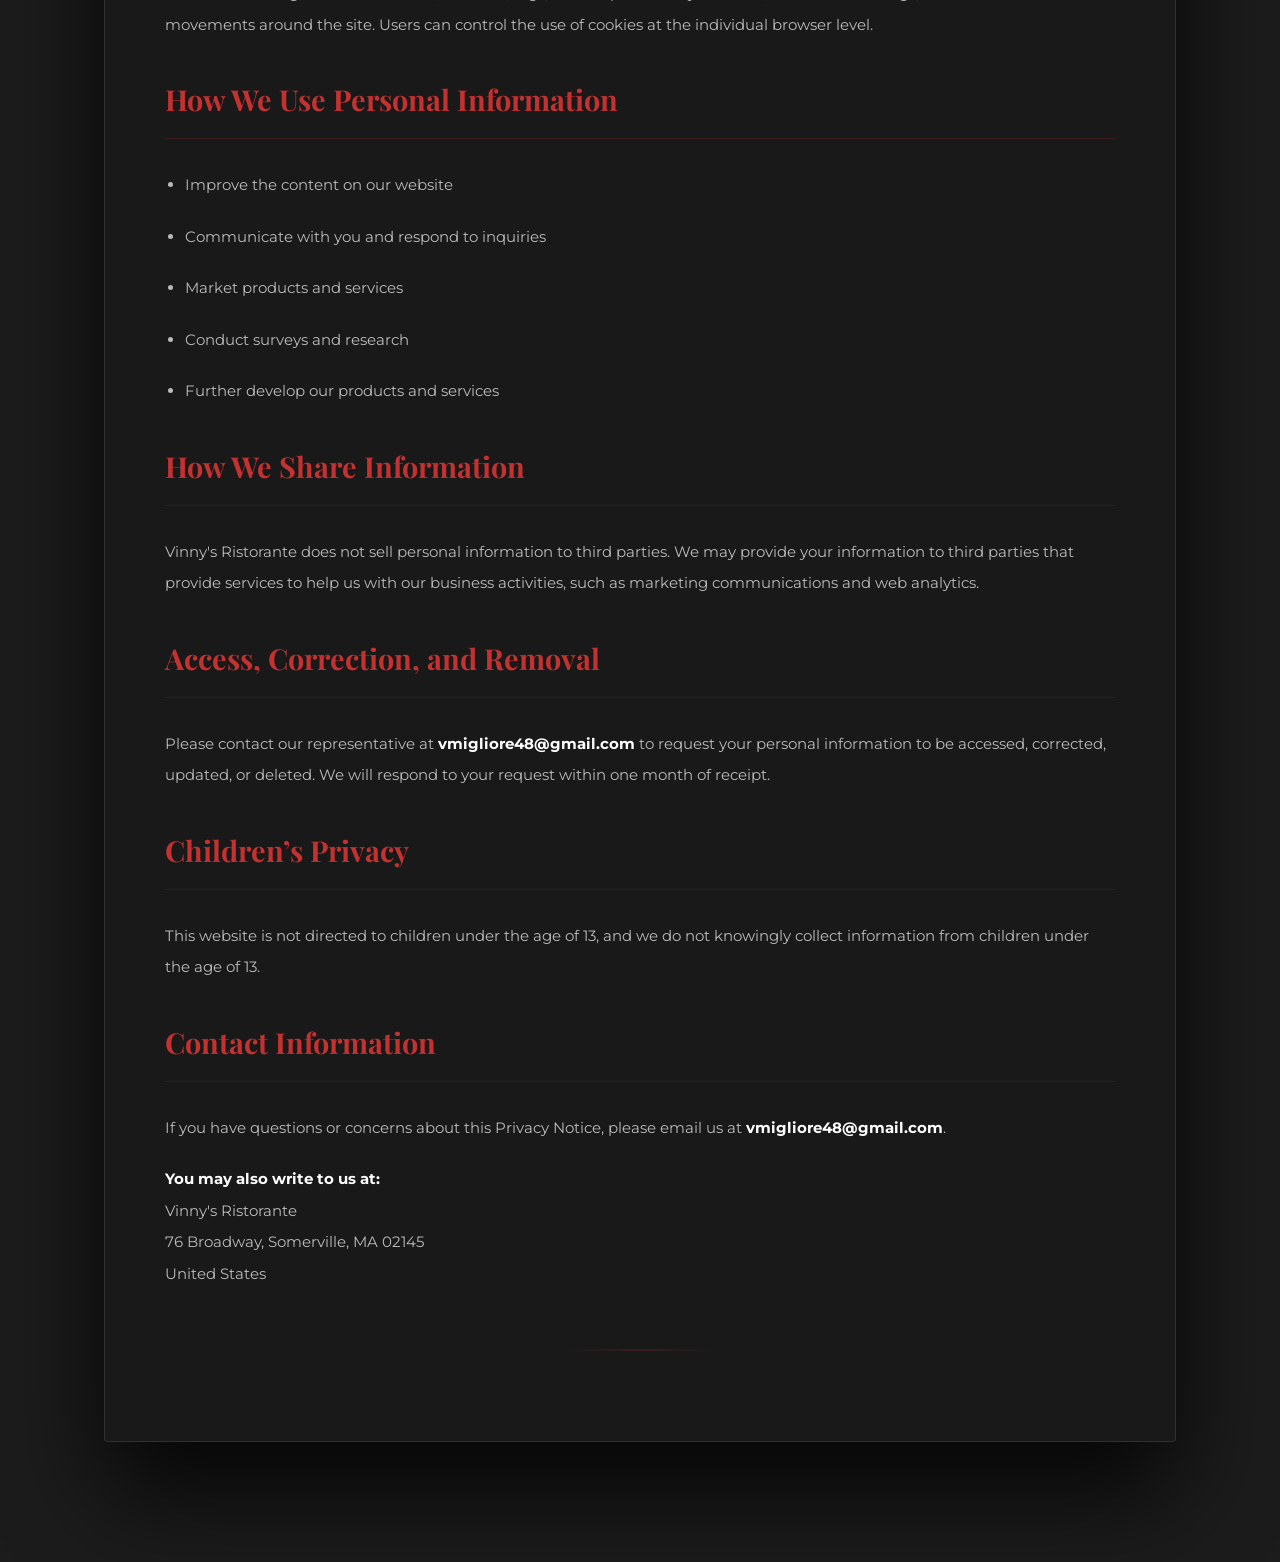
<file: privacy.html>
<!DOCTYPE html>
<html lang="en">
<head>
    <meta charset="UTF-8">
    <meta name="viewport" content="width=device-width, initial-scale=1.0">
    <title>Privacy Policy | Vinny's Ristorante</title>
    
    <link href="https://fonts.googleapis.com/css2?family=Montserrat:wght@300;400;700&family=Playfair+Display:ital,wght@0,400;0,700;1,400&display=swap" rel="stylesheet">

    <style>
        /* ============================================================
           SECTION 20: PRIVACY POLICY (INJECTED BOUTIQUE CSS)
           ============================================================ */
        :root {
            --primary-bg: #1c1c1c;    /* Deep Graphite */
            --it-red: #c43131;        /* Velvet Crimson */
            --gold: #d4af37;          /* Boutique Gold */
            --glass-border: rgba(255, 255, 255, 0.1);
            --text-muted: rgba(255, 255, 255, 0.7);
        }

        body {
            margin: 0;
            padding: 0;
            background-color: var(--primary-bg);
            font-family: 'Montserrat', sans-serif;
            color: #fff;
            overflow-x: hidden;
        }

        /* Hero Section Styling */
        .menu-hero {
            height: 45vh;
            background-image: linear-gradient(rgba(28, 28, 28, 0.7), rgba(21, 21, 21, 0.95)), 
                              url('assets/images/Logo.png'); 
            background-size: cover;
            background-position: center;
            display: flex;
            align-items: center;
            justify-content: center;
            text-align: center;
        }

        .menu-hero h1 {
            font-family: 'Playfair Display', serif;
            font-size: clamp(2.5rem, 6vw, 4rem);
            margin: 0;
            font-weight: 700;
        }

        .hero-pretitle {
            display: block;
            color: #466d1d; /* Sicilian Green */
            text-transform: uppercase;
            letter-spacing: 5px;
            font-size: 14px;
            font-weight: 700;
            margin-bottom: 10px;
        }

        .it-divider-minimal {
            height: 2px;
            width: 150px;
            background: linear-gradient(to right, transparent, var(--it-red), transparent);
            margin: 20px auto;
        }

        /* Legal Card & Layout */
        .legal-page-wrapper {
            padding: 0 5% 120px;
            margin-top: -120px; 
        }

        .legal-glass-card {
            max-width: 950px;
            margin: 0 auto;
            background: rgba(26, 26, 26, 0.98);
            backdrop-filter: blur(25px);
            -webkit-backdrop-filter: blur(25px);
            border: 1px solid var(--glass-border);
            padding: 70px 60px;
            box-shadow: 0 50px 100px rgba(0,0,0,0.8);
            border-radius: 4px;
        }

        /* Clickable Logo Styling */
        .logo-link {
            display: block;
            width: fit-content;
            margin: 0 auto 30px;
            transition: transform 0.3s ease, opacity 0.3s ease;
            text-decoration: none;
        }

        .logo-link:hover {
            transform: scale(1.05);
            opacity: 0.9;
        }

        .legal-logo {
            height: 75px; 
            display: block;
        }

        .last-revised {
            color: var(--gold);
            text-transform: uppercase;
            letter-spacing: 4px;
            font-size: 11px;
            font-weight: 700;
            margin-bottom: 50px;
            text-align: center;
        }

        /* Content Styling */
        .legal-body h2 {
            font-family: 'Playfair Display', serif;
            color: var(--it-red);
            font-size: 1.8rem;
            border-bottom: 1px solid rgba(196, 49, 49, 0.2);
            padding-bottom: 20px;
            margin-bottom: 30px;
            margin-top: 40px;
        }

        .legal-body h3 {
            font-family: 'Playfair Display', serif;
            color: var(--gold);
            font-size: 1.25rem;
            margin-top: 40px;
            text-transform: uppercase;
        }

        .legal-body p, .legal-body li {
            line-height: 2.1;
            margin-bottom: 20px;
            font-size: 15px;
            color: var(--text-muted);
        }

        .legal-body ul {
            padding-left: 20px;
            margin-bottom: 30px;
        }

        .legal-body strong {
            color: #fff;
        }

        /* Mobile Adjustments */
        @media (max-width: 768px) {
            .legal-glass-card { padding: 40px 25px; }
            .legal-page-wrapper { margin-top: -60px; }
        }
    </style>
</head>

<body class="sub-page">

    <section class="menu-hero">
        <div class="hero-content">
            <span class="hero-pretitle">Vinny's Ristorante</span>
            <h1>Privacy Policy</h1>
            <div class="it-divider-minimal"></div> 
        </div>
    </section>

    <main class="legal-page-wrapper">
        <div class="legal-glass-card">
            <header class="legal-header">
                <a href="index.html" class="logo-link">
                    <img src="assets/images/Logo.png" alt="Vinny's Ristorante Logo" class="legal-logo">
                </a>
                <p class="last-revised">Effective Date: December 31, 2019</p>
            </header>

            <div class="legal-body">
                <p>At vinnysatnights.com (“Vinny's Ristorante”, “we”, or “us”), we value the trust that our customers, business partners, and employees place in us to appropriately use and protect information shared with us. This Privacy Notice describes how vinnysatnights.com collects and uses personal information about you when you visit our website as well as your choices about how personal information will be used. By using this website, you accept the privacy practices contained in this Privacy Notice.</p>

                <h2>Scope</h2>
                <p>The Vinny's Ristorante Privacy Notice applies to vinnysatnights.com. affiliates and subsidiaries may have their own subdomains and websites that may not be subject to this Privacy Notice. Vinny's Ristorante business partners, ad networks, and other third parties have their own websites and privacy practices. We encourage you to read the privacy notices of all websites you visit.</p>

                <h2>Personal Information We Collect</h2>
                <p>When you visit our website, we collect the following personal information about you:</p>
                <ul>
                    <li>Contact information (Name, address, email, telephone, organization, DOB).</li>
                    <li>Unique identifiers (Username, password, marketing preferences, IP address, browser type).</li>
                    <li>Information from affiliates, subsidiaries, and business partners.</li>
                    <li>Information about you that you share or make visible on the Internet.</li>
                </ul>

                <h2>Tracking Technologies</h2>
                <h3>Weblogging</h3>
                <p>We gather certain information automatically and store it in log files, including IP addresses, browser type, internet service provider, and operating system.</p>

                <h3>Cookies and other tracking technologies</h3>
                <p>We use technologies such as cookies, beacons, tags, and scripts to analyze trends, remember settings, and track users’ movements around the site. Users can control the use of cookies at the individual browser level.</p>

                <h2>How We Use Personal Information</h2>
                <ul>
                    <li>Improve the content on our website</li>
                    <li>Communicate with you and respond to inquiries</li>
                    <li>Market products and services</li>
                    <li>Conduct surveys and research</li>
                    <li>Further develop our products and services</li>
                </ul>

                <h2>How We Share Information</h2>
                <p>Vinny's Ristorante does not sell personal information to third parties. We may provide your information to third parties that provide services to help us with our business activities, such as marketing communications and web analytics.</p>

                <h2>Access, Correction, and Removal</h2>
                <p>Please contact our representative at <strong>vmigliore48@gmail.com</strong> to request your personal information to be accessed, corrected, updated, or deleted. We will respond to your request within one month of receipt.</p>

                <h2>Children’s Privacy</h2>
                <p>This website is not directed to children under the age of 13, and we do not knowingly collect information from children under the age of 13.</p>

                <h2>Contact Information</h2>
                <p>If you have questions or concerns about this Privacy Notice, please email us at <strong>vmigliore48@gmail.com</strong>.</p>
                
                <p><strong>You may also write to us at:</strong><br>
                Vinny's Ristorante<br>
                76 Broadway, Somerville, MA 02145<br>
                United States</p>

                <div class="it-divider-minimal" style="margin-top: 60px; opacity: 0.2;"></div>
            </div>
        </div>
    </main>
    <script src="js/main.js"></script>
</body>
</html>
</file>
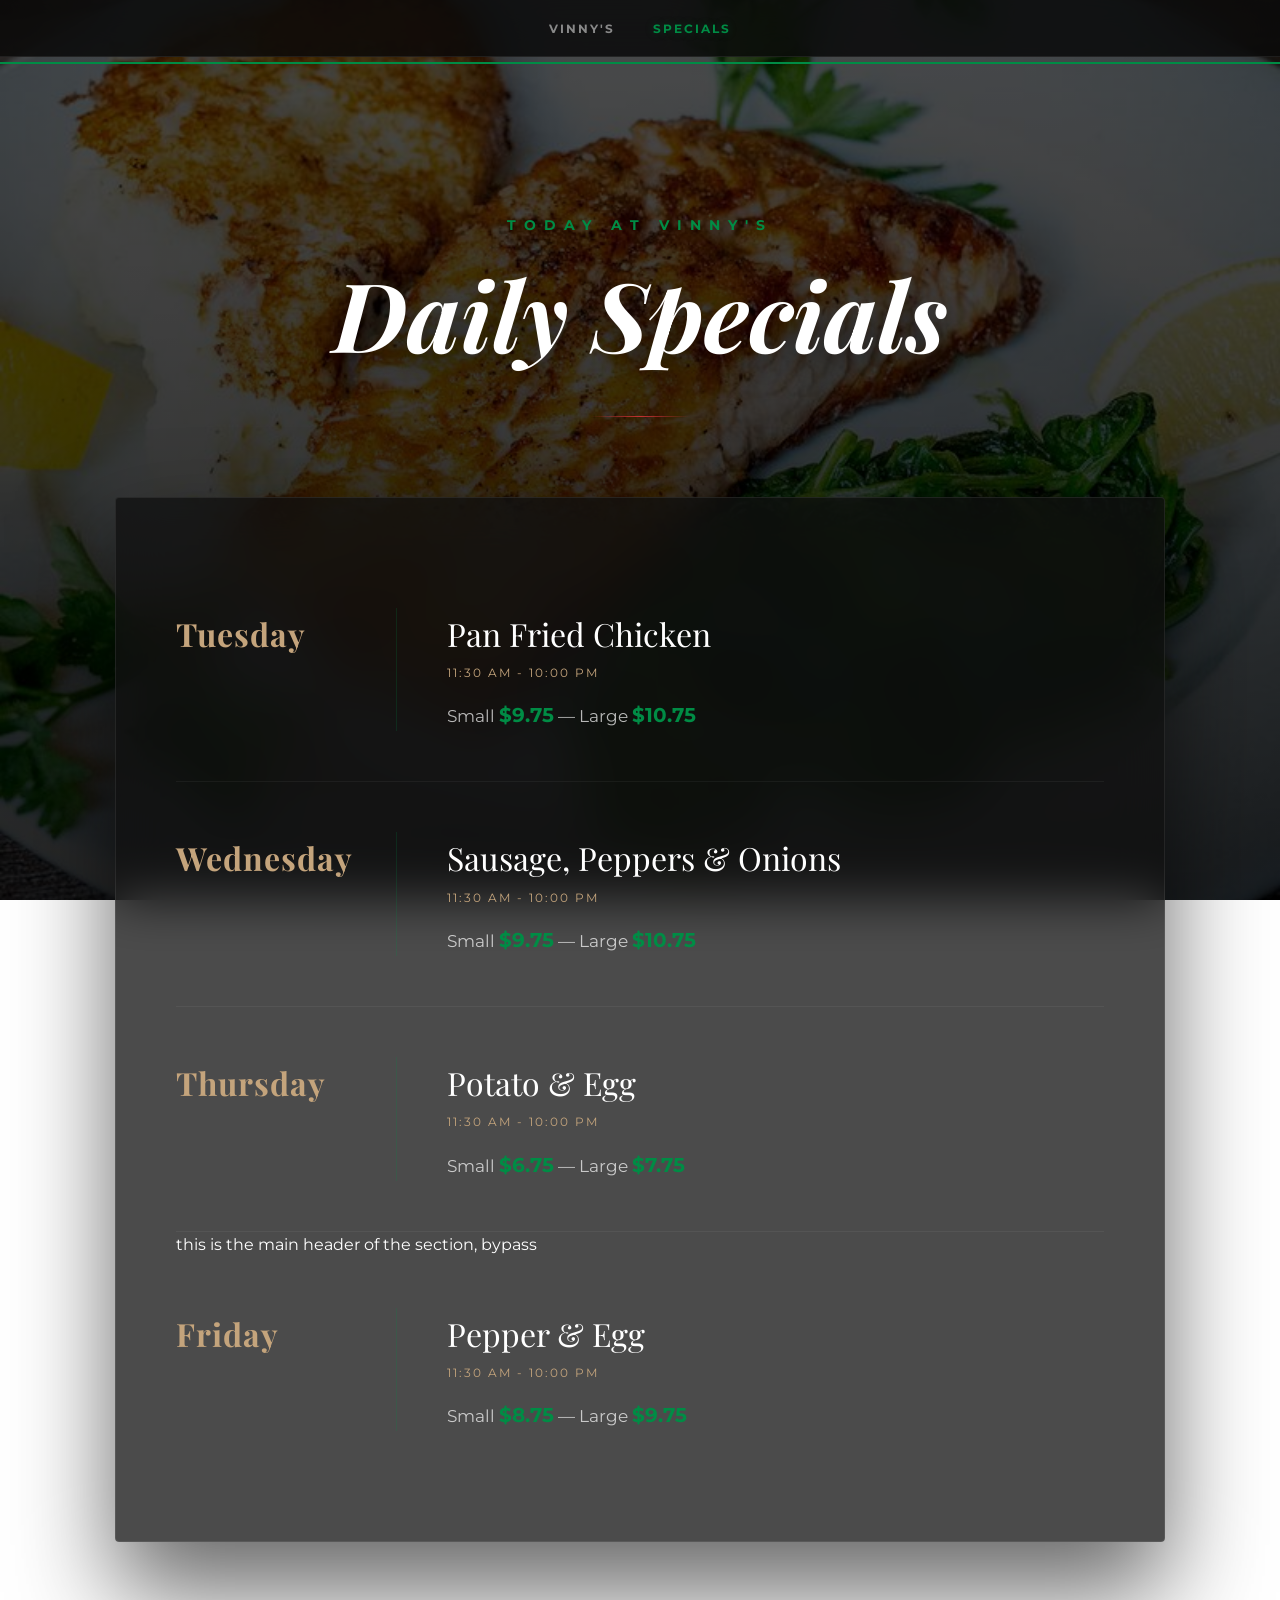
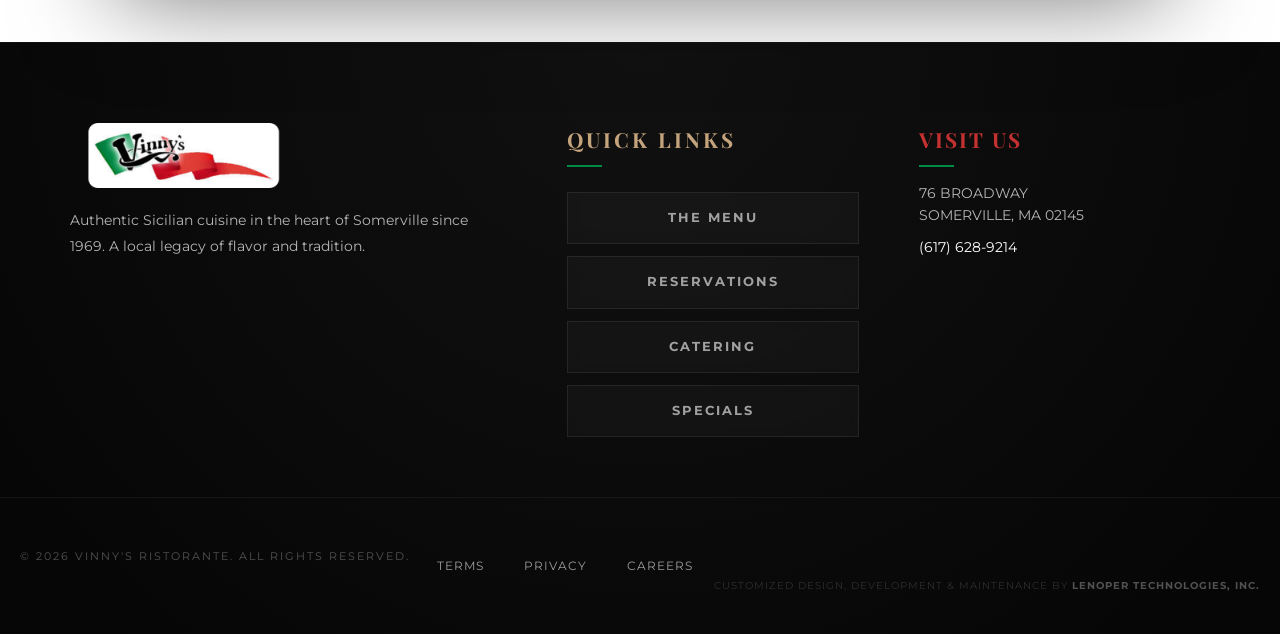
<file: specials.html>
<!DOCTYPE html>
<html lang="en">
<head>
    <meta charset="UTF-8">
    <meta name="viewport" content="width=device-width, initial-scale=1.0">
    <title>Daily Specials | Vinny's Ristorante</title>
    <link rel="stylesheet" href="css/style.css">
    <link href="https://fonts.googleapis.com/css2?family=Montserrat:wght@300;400;600&family=Playfair+Display:ital,wght@0,700;1,700&display=swap" rel="stylesheet">
</head>
<body class="specials-page">

    <nav class="menu-cat-nav sticky-nav">
        <ul>
            <li><a href="index.html">VINNY'S</a></li>
            <li><a href="specials.html" class="active">SPECIALS</a></li>
        </ul>
    </nav>

    <header class="specials-hero-v2">
        <div class="hero-content">
            <span class="hero-subtitle">Today at Vinny's</span>
            <h1>Daily Specials</h1>
            <div class="it-divider-minimal"></div>
        </div>
    </header>

    <main class="specials-container-v2">
        <div class="specials-wrapper">
            
            <div class="special-card">
                <div class="card-left">
                    <span class="day">Tuesday</span>
                    <span class="date js-date" data-day="2"></span>
                </div>
                <div class="card-right">
                    <div class="item-main">
                        <h3>Pan Fried Chicken</h3>
                        <span class="time">11:30 AM - 10:00 PM</span>
                    </div>
                    <p class="pricing">Small <b>$9.75</b> — Large <b>$10.75</b></p>
                </div>
            </div>

            <div class="special-card">
                <div class="card-left">
                    <span class="day">Wednesday</span>
                    <span class="date js-date" data-day="3"></span>
                </div>
                <div class="card-right">
                    <div class="item-main">
                        <h3>Sausage, Peppers & Onions</h3>
                        <span class="time">11:30 AM - 10:00 PM</span>
                    </div>
                    <p class="pricing">Small <b>$9.75</b> — Large <b>$10.75</b></p>
                </div>
            </div>

            <div class="special-card">
                <div class="card-left">
                    <span class="day">Thursday</span>
                    <span class="date js-date" data-day="4"></span>
                </div>
                <div class="card-right">
                    <div class="item-main">
                        <h3>Potato & Egg</h3>
                        <span class="time">11:30 AM - 10:00 PM</span>
                    </div>
                    <p class="pricing">Small <b>$6.75</b> — Large <b>$7.75</b></p>
                </div>
            </div>this is the main header of the section, bypass 

            <div class="special-card">
                <div class="card-left">
                    <span class="day">Friday</span>
                    <span class="date js-date" data-day="5"></span>
                </div>
                <div class="card-right">
                    <div class="item-main">
                        <h3>Pepper & Egg</h3>
                        <span class="time">11:30 AM - 10:00 PM</span>
                    </div>
                    <p class="pricing">Small <b>$8.75</b> — Large <b>$9.75</b></p>
                </div>
            </div>

        </div>
    </main>
    <footer class="site-footer" style="background-color: #151515; padding: 80px 0 40px; border-top: 1px solid rgba(255, 255, 255, 0.05); font-family: 'Montserrat', sans-serif; color: #fff;">
        <style>
            /* This CSS only lives inside this footer instance */
            .site-footer a { color: rgba(255, 255, 255, 0.6) !important; text-decoration: none !important; transition: 0.3s ease !important; }
            .site-footer a:hover { color: #d4af37 !important; }
            .footer-nav-link { font-size: 13px; margin-bottom: 12px; letter-spacing: 1px; display: block; }
            .legal-link-bottom { font-size: 12px; margin: 0 15px; text-transform: uppercase; letter-spacing: 1px; }
            
            .footer-logo-img {
                height: 65px; 
                width: auto; /* Prevents horizontal stretching */
                object-fit: contain; /* Ensures the image fits the box without distortion */
                margin-bottom: 20px;
                display: block;
            }
    
            @media (max-width: 768px) {
                .footer-container { grid-template-columns: 1fr !important; text-align: center; }
                .footer-logo-img { margin: 0 auto 20px; }
            }
        </style>
    
        <div class="footer-container" style="max-width: 1200px; margin: 0 auto; display: grid; grid-template-columns: 1.5fr 1fr 1fr; gap: 60px; padding: 0 30px;">
            <div class="footer-col">
                <a href="index.html">
                    <img src="assets/images/Logo.png" alt="Vinny's Ristorante" class="footer-logo-img">
                </a>
                <p style="font-size: 14px; line-height: 1.8; color: rgba(255, 255, 255, 0.7);">Authentic Sicilian cuisine in the heart of Somerville since 1969. A local legacy of flavor and tradition.</p>
            </div>
    
            <div class="footer-col">
                <h4>Quick Links</h4>
                <div class="footer-link-grid">
                    <a href="menu.html" class="footer-btn">THE MENU</a>
                    <a href="reservations.html" class="footer-btn">RESERVATIONS</a>
                    <a href="catering.html" class="footer-btn">CATERING</a>
                    <a href="specials.html" class="footer-btn">SPECIALS</a>
                </div>
            </div>
    
            <div class="footer-col">
                <h4 style="color: #c43131; text-transform: uppercase; letter-spacing: 2px; margin-bottom: 25px; font-family: 'Playfair Display', serif;">Visit Us</h4>
                <p style="font-size: 14px; color: rgba(255, 255, 255, 0.7); line-height: 1.6;">
                    76 BROADWAY<br>
                    SOMERVILLE, MA 02145<br>
                    <span style="display: block; margin-top: 10px; color: #fff;">(617) 628-9214</span>
                </p>
            </div>
        </div>
    
        <div class="footer-bottom" style="margin-top: 60px; padding: 40px 20px 0; border-top: 1px solid rgba(255, 255, 255, 0.05); text-align: center;">
            <p style="font-size: 11px; color: rgba(255, 255, 255, 0.3); letter-spacing: 2px; text-transform: uppercase; margin-bottom: 20px;">© 2026 VINNY'S RISTORANTE. ALL RIGHTS RESERVED.</p>
            <div class="footer-legal">
                <a href="terms.html" class="legal-link-bottom">Terms</a>
                <a href="privacy.html" class="legal-link-bottom">Privacy</a>
                <a href="jobs.html" class="legal-link-bottom">Careers</a>
            </div>
            <div style="margin-top: 40px; font-size: 10px; color: rgba(255, 255, 255, 0.15); letter-spacing: 1px; text-transform: uppercase;">
                Customized Design, Development & Maintenance by 
                <a href="https://lenoper.com/" style="color: rgba(255, 255, 255, 0.3) !important; font-weight: 700;">Lenoper Technologies, Inc.</a>
            </div>
        </div>
    </footer>

    <script src="js/main.js"></script>
</body>
</html>
</file>
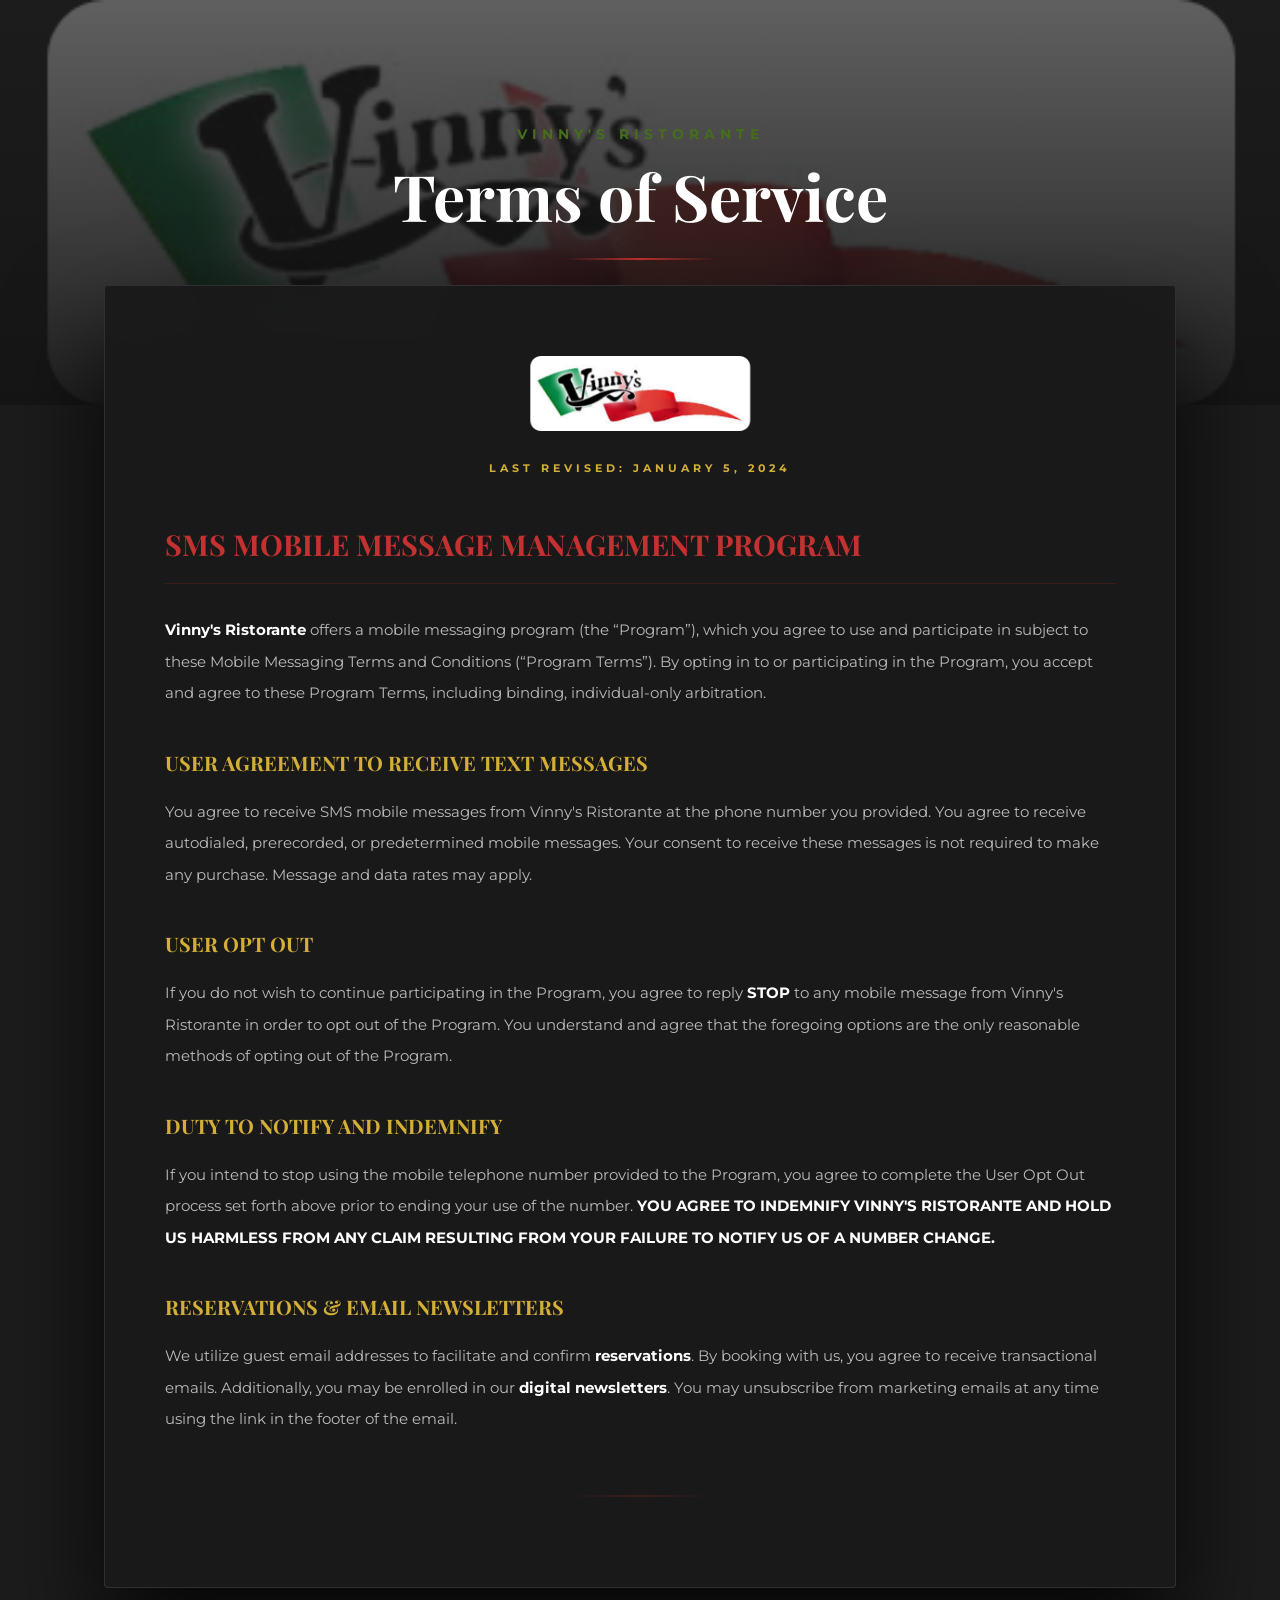
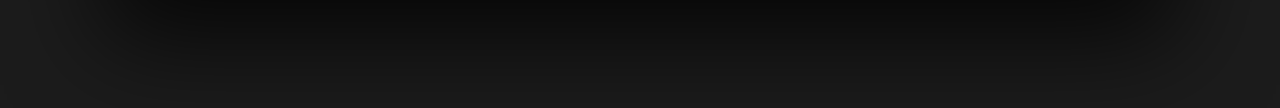
<file: terms.html>
<!DOCTYPE html>
<html lang="en">
<head>
    <meta charset="UTF-8">
    <meta name="viewport" content="width=device-width, initial-scale=1.0">
    <title>Terms of Service | Vinny's Ristorante</title>
    
    <link href="https://fonts.googleapis.com/css2?family=Montserrat:wght@300;400;700&family=Playfair+Display:ital,wght@0,400;0,700;1,400&display=swap" rel="stylesheet">

    <style>
        /* ============================================================
           SECTION 19: TERMS AND CONDITIONS (INJECTED BOUTIQUE CSS)
           ============================================================ */
        :root {
            --primary-bg: #1c1c1c;    /* Deep Graphite */
            --it-red: #c43131;        /* Velvet Crimson */
            --gold: #d4af37;          /* Boutique Gold */
            --glass-border: rgba(255, 255, 255, 0.1);
            --text-muted: rgba(255, 255, 255, 0.7);
        }

        body {
            margin: 0;
            padding: 0;
            background-color: var(--primary-bg);
            font-family: 'Montserrat', sans-serif;
            color: #fff;
            overflow-x: hidden;
        }

        /* Hero Section Styling */
        .menu-hero {
            height: 45vh;
            background-image: linear-gradient(rgba(28, 28, 28, 0.7), rgba(21, 21, 21, 0.95)), 
                              url('assets/images/Logo.png'); 
            background-size: cover;
            background-position: center;
            display: flex;
            align-items: center;
            justify-content: center;
            text-align: center;
        }

        .menu-hero h1 {
            font-family: 'Playfair Display', serif;
            font-size: clamp(2.5rem, 6vw, 4rem);
            margin: 0;
            font-weight: 700;
        }

        .hero-pretitle {
            display: block;
            color: #466d1d; /* Sicilian Green from your logo */
            text-transform: uppercase;
            letter-spacing: 5px;
            font-size: 14px;
            font-weight: 700;
            margin-bottom: 10px;
        }

        .it-divider-minimal {
            height: 2px;
            width: 150px;
            background: linear-gradient(to right, transparent, var(--it-red), transparent);
            margin: 20px auto;
        }

        /* Legal Card & Layout */
        .legal-page-wrapper {
            padding: 0 5% 120px;
            margin-top: -120px; 
        }

        .legal-glass-card {
            max-width: 950px;
            margin: 0 auto;
            background: rgba(26, 26, 26, 0.98);
            backdrop-filter: blur(25px);
            -webkit-backdrop-filter: blur(25px);
            border: 1px solid var(--glass-border);
            padding: 70px 60px;
            box-shadow: 0 50px 100px rgba(0,0,0,0.8);
            border-radius: 4px;
        }

        /* Clickable Logo Styling */
        .logo-link {
            display: block;
            width: fit-content;
            margin: 0 auto 30px;
            transition: transform 0.3s ease, opacity 0.3s ease;
            text-decoration: none;
        }

        .logo-link:hover {
            transform: scale(1.05);
            opacity: 0.9;
        }

        .legal-logo {
            height: 75px; 
            display: block;
        }

        .last-revised {
            color: var(--gold);
            text-transform: uppercase;
            letter-spacing: 4px;
            font-size: 11px;
            font-weight: 700;
            margin-bottom: 50px;
            text-align: center;
        }

        /* Content Styling */
        .legal-body h2 {
            font-family: 'Playfair Display', serif;
            color: var(--it-red);
            font-size: 1.8rem;
            border-bottom: 1px solid rgba(196, 49, 49, 0.2);
            padding-bottom: 20px;
            margin-bottom: 30px;
        }

        .legal-body h3 {
            font-family: 'Playfair Display', serif;
            color: var(--gold);
            font-size: 1.25rem;
            margin-top: 40px;
            text-transform: uppercase;
        }

        .legal-body p {
            line-height: 2.1;
            margin-bottom: 25px;
            font-size: 15px;
            color: var(--text-muted);
        }

        .legal-body strong {
            color: #fff;
        }

        /* Mobile Adjustments */
        @media (max-width: 768px) {
            .legal-glass-card { padding: 40px 25px; }
            .legal-page-wrapper { margin-top: -60px; }
        }
    </style>
</head>

<body class="sub-page">

    <section class="menu-hero">
        <div class="hero-content">
            <span class="hero-pretitle">Vinny's Ristorante</span>
            <h1>Terms of Service</h1>
            <div class="it-divider-minimal"></div> 
        </div>
    </section>

    <main class="legal-page-wrapper">
        <div class="legal-glass-card">
            <header class="legal-header">
                <a href="index.html" class="logo-link">
                    <img src="assets/images/Logo.png" alt="Vinny's Ristorante Logo" class="legal-logo">
                </a>
                <p class="last-revised">Last revised: January 5, 2024</p>
            </header>

            <div class="legal-body">
                <h2>SMS MOBILE MESSAGE MANAGEMENT PROGRAM</h2>
                <p><strong>Vinny's Ristorante</strong> offers a mobile messaging program (the “Program”), which you agree to use and participate in subject to these Mobile Messaging Terms and Conditions (“Program Terms”). By opting in to or participating in the Program, you accept and agree to these Program Terms, including binding, individual-only arbitration.</p>

                <h3>User Agreement to Receive Text Messages</h3>
                <p>You agree to receive SMS mobile messages from Vinny's Ristorante at the phone number you provided. You agree to receive autodialed, prerecorded, or predetermined mobile messages. Your consent to receive these messages is not required to make any purchase. Message and data rates may apply.</p>

                <h3>User Opt Out</h3>
                <p>If you do not wish to continue participating in the Program, you agree to reply <strong>STOP</strong> to any mobile message from Vinny's Ristorante in order to opt out of the Program. You understand and agree that the foregoing options are the only reasonable methods of opting out of the Program.</p>

                <h3>Duty to Notify and Indemnify</h3>
                <p>If you intend to stop using the mobile telephone number provided to the Program, you agree to complete the User Opt Out process set forth above prior to ending your use of the number. <strong>YOU AGREE TO INDEMNIFY VINNY'S RISTORANTE AND HOLD US HARMLESS FROM ANY CLAIM RESULTING FROM YOUR FAILURE TO NOTIFY US OF A NUMBER CHANGE.</strong></p>

                <h3>Reservations & Email Newsletters</h3>
                <p>We utilize guest email addresses to facilitate and confirm <strong>reservations</strong>. By booking with us, you agree to receive transactional emails. Additionally, you may be enrolled in our <strong>digital newsletters</strong>. You may unsubscribe from marketing emails at any time using the link in the footer of the email.</p>

                <div class="it-divider-minimal" style="margin-top: 60px; opacity: 0.2;"></div>
            </div>
        </div>
    </main>

</body>
</html>
</file>
<file: css/style.css>
/* ============================================================
   0. GLOBAL SETTINGS & VARIABLES (REFINED 2026)
   ============================================================ */
   :root {
    --primary-bg: #1c1c1c;    
    --darker-bg: #151515;     
    --it-red: #c43131;       
    --it-green: #008C45;
    --gold: #c4a47c;         
    
    --text-main: #ffffff;
    --text-muted: rgba(255, 255, 255, 0.7);
    --transition-smooth: all 0.4s cubic-bezier(0.165, 0.84, 0.44, 1);
    --glass-bg: rgba(255, 255, 255, 0.03);
    --glass-border: rgba(255, 255, 255, 0.08);
}
* { 
    box-sizing: border-box; 
    margin: 0; 
    padding: 0; 
}

html {
    scroll-behavior: smooth;
    -webkit-font-smoothing: antialiased;
    -moz-osx-font-smoothing: grayscale;
}

body {
    background-color: var(--primary-bg);
    color: var(--text-main);
    font-family: 'Montserrat', sans-serif;
    line-height: 1.6;
    overflow-x: hidden;
}
::selection {
    background-color: var(--it-green);
    color: white;
}

/* ============================================================
   0.1 GLOBAL NAVIGATION (STAYING LEAN)
   ============================================================ */
.main-nav {
    position: fixed;
    top: 0;
    width: 100%;
    z-index: 1000;
    transition: var(--transition-smooth);
}


.index-page .main-nav { background: transparent; }
.sub-page .main-nav { 
    background: var(--primary-bg);
    border-bottom: 1px solid var(--glass-border);
}

.nav-link.active { color: var(--it-red); }

.side-nav-container {
    background: var(--primary-bg);
    border-right: 1px solid var(--glass-border);
}

/* ============================================================
   1. HERO MEDIA & SUB-PAGE HEADERS
   ============================================================ */
   .menu-hero {
    position: relative;
    height: 90vh; 
    overflow: hidden;
    background: var(--darker-bg); 
    display: flex;
    align-items: center;
    justify-content: center;
}

.hero-video {
    position: absolute;
    top: 50%; left: 50%;
    transform: translate(-50%, -50%);
    width: 100%; height: 100%;           
    object-fit: cover;      
    z-index: 1;
    scale: 1.01; /* Optimized for 2026 High-Refresh Displays */
}
/* 1.2 SUB-PAGE HERO (STATIC & FAST) */
.sub-page-hero {
    height: 50vh; 
    background-size: cover;
    background-position: center;
    /* Lean: Removed 'fixed' attachment to prevent mobile scroll lag */
    background-attachment: scroll; 
    z-index: 5;
}

/* Grouped Sub-Page Backgrounds for cleaner maintenance */
.menu-page .menu-hero    { background-image: linear-gradient(rgba(0,0,0,0.4), rgba(0,0,0,0.8)), url('../assets/images/Menu-Hero.jpg'); }
.spirits-page .menu-hero { background-image: linear-gradient(rgba(0,0,0,0.4), rgba(0,0,0,0.8)), url('../assets/images/Wine-selection.png'); }
.parties-page .menu-hero { background-image: linear-gradient(rgba(0,0,0,0.4), rgba(0,0,0,0.8)), url('../assets/images/Parties-Hero.jpg'); }

/* 1.3 OVERLAY & INTERACTION */
.hero-overlay {
    position: relative;
    z-index: 5;             
    width: 100%; height: 100%;
    display: flex;
    flex-direction: column;
    justify-content: center;
    align-items: center;
    background: radial-gradient(circle, rgba(28, 28, 28, 0.1) 0%, rgba(21, 21, 21, 0.6) 100%);
}
.mute-btn {
    position: absolute;
    bottom: 40px; 
    right: 40px;
    z-index: 1000;
    background: var(--glass-bg);
    backdrop-filter: blur(10px);
    -webkit-backdrop-filter: blur(10px);
    border: 1px solid var(--glass-border);
    color: #fff;
    padding: 12px 24px;
    font-size: 0.75rem;
    font-weight: 700;
    letter-spacing: 3px;
    text-transform: uppercase;
    transition: var(--transition-smooth);
}

.mute-btn:hover {
    background: var(--it-red); 
    transform: translateY(-3px); 
}

/* 1.4 TYPOGRAPHY & KEYFRAMES */
.hero-pretitle {
    color: var(--gold);
    text-transform: uppercase;
    letter-spacing: 8px; 
    font-size: 1rem;
    margin-bottom: 20px;
    animation: fadeInDown 0.8s ease forwards;
}

.hero-overlay h1 {
    font-family: 'Playfair Display', serif;
    font-size: clamp(3rem, 10vw, 6rem); 
    color: #fff;
    text-transform: uppercase;
    line-height: 1.1;
    text-align: center;
    text-shadow: 0 10px 30px rgba(0,0,0,0.5);
    animation: fadeInUp 1s ease forwards;
}

@keyframes fadeInUp {
    from { opacity: 0; transform: translateY(20px); }
    to { opacity: 1; transform: translateY(0); }
}

@keyframes fadeInDown {
    from { opacity: 0; transform: translateY(-15px); }
    to { opacity: 1; transform: translateY(0); }
}
/* ============================================================
   2. ANNOUNCEMENT BAR & GLOBAL HEADER (MORPHING SIDE-DOCK)
   ============================================================ */
   .announcement-bar {
    display: flex;
    flex-wrap: wrap;
    justify-content: center;
    gap: 20px;
    background-color: #000;
    color: var(--gold);
    padding: 12px 5%;
    text-align: center;
    font-size: 0.7rem;
    font-weight: 700;
    text-transform: uppercase;
    letter-spacing: 2px;
    border-bottom: 1px solid rgba(255,255,255,0.05);
    z-index: 10001;
    position: relative;
}

.menu-cat-nav {
    position: sticky;
    top: 0;
    z-index: 9999;
    padding: 15px 0;
    background: rgba(8, 8, 8, 0.9); 
    backdrop-filter: blur(20px) saturate(180%);
    -webkit-backdrop-filter: blur(20px) saturate(180%);
    border-bottom: 1px solid var(--glass-border);
    transition: transform 0.8s cubic-bezier(0.16, 1, 0.3, 1), background 0.4s ease;
}

/* 2.1 NAVIGATION LIST & LINKS */
.menu-cat-nav ul {
    display: flex;
    justify-content: center;
    list-style: none;
    gap: clamp(20px, 3vw, 45px);
    margin: 0;
    padding: 0;
    transition: gap 0.5s ease;
}

.menu-cat-nav a {
    color: #fff;
    text-transform: uppercase;
    font-weight: 700;
    font-size: 0.75rem;
    opacity: 0.6;
    letter-spacing: 2px;
    transition: var(--transition-smooth);
}
.menu-cat-nav a::after {
    content: '';
    position: absolute;
    bottom: -8px;
    left: 50%;
    width: 0;
    height: 2px;
    background: var(--it-green);
    transform: translateX(-50%);
    transition: var(--transition-smooth);
}

.menu-cat-nav a:hover, .menu-cat-nav a.active {
    opacity: 1;
    color: var(--it-green);
}

.menu-cat-nav a:hover::after,
.menu-cat-nav a.active::after {
    width: 100%;
}

/* 2.2 LOGO LOGIC (BASE) */
.nav-logo-container {
    display: flex;
    justify-content: center;
    margin-bottom: 15px;
}

.nav-logo-main img {
    height: 60px;
    width: auto;
    transition: var(--transition-smooth);
}

.nav-logo-vertical {
    display: none;
    flex-direction: column;
    align-items: center;
    gap: 15px;
}

.nav-logo-vertical img {
    width: 40px;
    height: auto;
}

/* 2.3 DESKTOP SIDE-SHIFT MORPH (1024px+) */
@media (min-width: 1024px) {
    .menu-cat-nav.side-shift {
        position: fixed;
        left: 20px;
        top: 50%;
        transform: translateY(-50%);
        width: 70px;
        height: auto;
        padding: 40px 0;
        border-radius: 100px;
        border: 1px solid rgba(255, 255, 255, 0.15);
        background: rgba(10, 10, 10, 0.98);
        box-shadow: 20px 0 50px rgba(0,0,0,0.5);
    }

    .menu-cat-nav.side-shift ul { flex-direction: column; gap: 35px; }

    .menu-cat-nav.side-shift a {
        writing-mode: vertical-rl;
        text-orientation: mixed;
        transform: rotate(180deg);
        padding: 10px 5px;
        font-size: 0.65rem;
        opacity: 0.4;
        display: flex;
        align-items: center;
    }

    /* Side-mode Active Indicator */
    .menu-cat-nav.side-shift a::after {
        left: auto;
        right: -10px;
        width: 3px;
        height: 0;
        top: 50%;
        transform: translateY(-50%);
        background: var(--it-green);
    }

    .menu-cat-nav.side-shift a:hover::after,
    .menu-cat-nav.side-shift a.active::after {
        height: 100%;
        width: 3px;
    }

    /* Logo Morph */
    .menu-cat-nav.side-shift .nav-logo-main { display: none; }
    .menu-cat-nav.side-shift .nav-logo-vertical { display: flex; margin-bottom: 30px; }
    
    .nav-logo-vertical span {
        writing-mode: vertical-rl;
        text-orientation: mixed;
        color: var(--gold);
        font-family: 'Playfair Display', serif;
        font-weight: 700;
        letter-spacing: 4px;
        font-size: 1.1rem;
    }
}

/* 2.4 CONSOLIDATED MOBILE RESPONSIVENESS (768px-) */
@media (max-width: 768px) {
    .menu-cat-nav {
        position: sticky !important;
        transform: none !important;
        width: 100% !important;
        left: 0 !important;
        border-radius: 0 !important;
        padding: 15px 0; /* Balanced padding */
    }

    /* Lean: Removed the ::after fade hint as we are centering instead of scrolling */
    .menu-cat-nav::after {
        display: none;
    }

    .menu-cat-nav ul {
        display: flex;
        flex-wrap: wrap;       
        justify-content: center; 
        gap: 20px 30px;       
        padding: 0 20px;       
        overflow-x: visible;   
    }

    .menu-cat-nav li { 
        scroll-snap-align: none; 
    }

    .menu-cat-nav a {
        white-space: nowrap;
        font-size: 0.7rem;
        padding: 8px 0;
        display: inline-block;
        opacity: 0.8;         
    }

    .nav-logo-main img { 
        height: 50px; 
    }
}

/* ============================================================
   3. SMART NAVIGATION (LOGO CENTERED & TRI-COLORE)
   ============================================================ */
   .main-nav {
    position: sticky;
    top: 0;
    z-index: 10000;
    padding: 15px 0;
    /* Luxury Glass Effect */
    background: rgba(8, 8, 8, 0.9);
    backdrop-filter: blur(15px) saturate(160%);
    -webkit-backdrop-filter: blur(15px) saturate(160%);
    border-bottom: 1px solid var(--glass-border);
    transition: var(--transition-smooth);
}

/* The "Tri-colore" Detail: Thin 3px bar at the very top */
.main-nav::before {
    content: '';
    position: absolute;
    top: 0;
    left: 0;
    width: 100%;
    height: 3px;
    background: linear-gradient(to right, 
        var(--it-green) 33.33%, 
        #ffffff 33.33%, 
        #ffffff 66.66%, 
        var(--it-red) 66.66%);
}

.nav-container {
    display: flex;
    align-items: center;
    justify-content: space-between;
    max-width: 1600px; 
    margin: 0 auto;
    padding: 0 4%;
}

.nav-group {
    display: flex;
    gap: clamp(10px, 2vw, 30px);
    flex: 1;
    align-items: center;
}

/* Logic: Groups "hug" the logo */
.nav-group.left { justify-content: flex-end; }
.nav-group.right { justify-content: flex-start; }

.nav-logo {
    flex-shrink: 0;
    width: 180px; 
    padding: 0 30px;
    transition: var(--transition-smooth);
}

.nav-logo img {
    max-height: 85px; 
    width: auto;
    display: block;
    margin: 0 auto;
    filter: drop-shadow(0 0 10px rgba(0,0,0,0.5));
    transition: transform 0.4s cubic-bezier(0.175, 0.885, 0.32, 1.275);
}

.nav-logo:hover img {
    transform: scale(1.08) rotate(-1deg);
}

/* --- 3.1 RESPONSIVE SMART NAV --- */
@media (max-width: 992px) {
    .main-nav { padding: 10px 0; }
    .nav-logo { width: 140px; padding: 0 15px; }
    .nav-logo img { max-height: 60px; }
}

@media (max-width: 768px) {
    .nav-container { padding: 0 15px; }
    .nav-group { gap: 10px; }
}

/* ============================================================
   4. HOME PAGE HERO & PREMIUM INTERACTIONS
   ============================================================ */
   .menu-hero {
    position: relative;
    height: 90vh; 
    display: flex;
    align-items: center;
    justify-content: center;
    text-align: center;
    overflow: hidden;
    background: #000; 
}

/* 4.1 HERO VIDEO (OPTIMIZED SCALE) */
.hero-video {
    position: absolute;
    top: 50%;
    left: 50%;
    min-width: 100%;
    min-height: 100%;
    transform: translate(-50%, -50%) scale(1.01); /* Lean: 1.01 is easier on the GPU */
    object-fit: cover;
    z-index: 1;
}

/* 4.2 TYPOGRAPHY (SYNCHRONIZED LUXURY) */
.hero-overlay {
    position: relative;
    z-index: 2;
    background: radial-gradient(circle, rgba(0,0,0,0.2) 0%, rgba(0,0,0,0.6) 100%);
    width: 100%;
    height: 100%;
    display: flex;
    flex-direction: column;
    justify-content: center;
    align-items: center;
    padding: 0 20px;
}

.hero-pretitle {
    color: var(--gold);
    text-transform: uppercase;
    letter-spacing: 10px; /* Luxury tracking */
    font-size: 0.9rem;
    font-weight: 600;
    margin-bottom: 20px;
    animation: fadeInDown 0.8s cubic-bezier(0.25, 0.46, 0.45, 0.94) both;
}

.hero-overlay h1 {
    font-family: 'Playfair Display', serif;
    /* Prevent shrinking: using the larger clamp and letter-spacing */
    font-size: clamp(4rem, 15vw, 7.5rem); 
    color: #fff;
    text-transform: uppercase;
    letter-spacing: 14px; 
    line-height: 1.1;
    text-shadow: 0 10px 30px rgba(0,0,0,0.5);
    margin-right: -14px; /* Centering offset */
    animation: fadeInUp 1s cubic-bezier(0.25, 0.46, 0.45, 0.94) 0.2s both;
}

/* 4.3 PREMIUM BOUTIQUE BUTTON */
.btn-primary {
    margin-top: 45px;
    padding: 18px 45px;
    background: transparent;
    border: 1px solid var(--gold); 
    color: #fff;
    text-decoration: none;
    font-weight: 700;
    text-transform: uppercase;
    font-size: 0.8rem;
    letter-spacing: 4px;
    position: relative;
    z-index: 10;
    overflow: hidden;
    /* Specific transitions are leaner than 'all' */
    transition: transform 0.4s ease, box-shadow 0.4s ease, color 0.4s ease;
    animation: fadeInUp 1s cubic-bezier(0.25, 0.46, 0.45, 0.94) 0.4s both;
    backdrop-filter: blur(5px);
    -webkit-backdrop-filter: blur(5px);
}

/* Background Slide Hover Effect */
.btn-primary::before {
    content: '';
    position: absolute;
    top: 0;
    left: -100%;
    width: 100%;
    height: 100%;
    background: var(--gold);
    transition: transform 0.4s cubic-bezier(0.165, 0.84, 0.44, 1);
    z-index: -1;
}

.btn-primary:hover {
    color: #000;
    transform: translateY(-5px);
    box-shadow: 0 15px 30px rgba(196, 164, 124, 0.2);
}

.btn-primary:hover::before {
    transform: translateX(100%);
}

/* 4.4 CONSOLIDATED MOBILE HERO */
@media (max-width: 768px) {
    .menu-hero { height: 80vh; }
    /* Keeping the title dominant on mobile */
    .hero-overlay h1 { font-size: 3.5rem; letter-spacing: 8px; margin-right: -8px; }
    .btn-primary { padding: 15px 35px; letter-spacing: 2px; }
}

/* ============================================================
   5. MENU SECTION (TABS & GLASS PLAQUE)
   ============================================================ */
   .menu-section {
    position: relative;
    z-index: 10;
    padding: 100px 5%;
    display: flex;
    flex-direction: column;
    align-items: center;
    background: var(--primary-bg); /* Covers any video bleed from above */
}

/* 5.1 THE TAB SYSTEM */
.menu-tabs {
    display: flex;
    gap: 15px;
    margin-bottom: 60px;
    padding: 8px;
    background: rgba(255, 255, 255, 0.03);
    border-radius: 40px;
    border: 1px solid var(--glass-border);
}

.tab-btn {
    background: transparent;
    color: var(--text-muted);
    border: none;
    padding: 14px 35px;
    border-radius: 30px;
    cursor: pointer;
    font-weight: 700;
    font-size: 0.85rem;
    text-transform: uppercase;
    letter-spacing: 1px;
    /* Lean: Named transitions for better browser performance */
    transition: background 0.3s ease, color 0.3s ease, box-shadow 0.3s ease;
}

.tab-btn.active {
    background: var(--it-green);
    color: white;
    box-shadow: 0 10px 20px rgba(0, 140, 69, 0.3);
}

.tab-btn:hover:not(.active) {
    color: #fff;
    background: rgba(255, 255, 255, 0.05);
}

/* 5.2 THE LUXURY GLASS PLAQUE */
.white-menu-box {
    background: var(--glass-bg);
    backdrop-filter: blur(20px);
    -webkit-backdrop-filter: blur(20px);
    width: 100%;
    max-width: 850px;
    padding: 60px 50px;
    border: 1px solid var(--glass-border);
    border-radius: 4px;
    box-shadow: 0 40px 100px rgba(0,0,0,0.5);
    position: relative;
    overflow: hidden;
}

/* Internal Glow Strip */
.white-menu-box::before {
    content: '';
    position: absolute;
    top: 0; left: 0; right: 0;
    height: 1px;
    background: linear-gradient(90deg, transparent, rgba(255,255,255,0.15), transparent);
}

/* 5.3 MENU ITEM ROWS */
.menu-row {
    border-left: 2px solid var(--it-green);
    padding-left: 30px;
    margin-bottom: 40px;
    transition: transform 0.4s cubic-bezier(0.165, 0.84, 0.44, 1), border-color 0.4s ease;
}

.menu-row:hover {
    border-left-color: var(--gold);
    transform: translateX(8px);
}
.menu-row h4 {
    font-family: 'Playfair Display', serif;
    font-size: 1.4rem;
    color: var(--gold);
    margin-bottom: 8px;
    letter-spacing: 1px;
}

.menu-row p {
    color: var(--text-muted);
    font-size: 0.95rem;
    line-height: 1.6;
}

/* 5.4 CONSOLIDATED MOBILE MENU */
@media (max-width: 768px) {
    .menu-section { padding: 60px 20px; }
    
    .menu-tabs {
        flex-wrap: wrap;
        justify-content: center;
        gap: 10px;
        border-radius: 15px;
    }
    
    .tab-btn {
        padding: 10px 20px;
        font-size: 0.75rem;
    }
    
    .white-menu-box {
        padding: 40px 25px;
    }
    
    .menu-row {
        padding-left: 20px;
    }
}
/* ============================================================
   6. ABOUT PAGE (UPSCALED STORYTELLING)
   ============================================================ */
   .parallax-section {
    position: relative;
    min-height: 100vh;
    display: flex;
    align-items: center;
    justify-content: center;
    /* Desktop Parallax - Note: 'fixed' has a high paint cost */
    background-attachment: fixed; 
    background-size: cover;
    background-position: center;
    /* Luxury Portal Look */
    box-shadow: inset 0 0 200px rgba(0,0,0,0.9);
    padding: 100px 20px;
    overflow: hidden;
}

/* 6.1 CINEMATIC OVERLAY */
.parallax-section::after {
    content: '';
    position: absolute;
    inset: 0; /* Lean: Shorthand for top/left/right/bottom */
    background: linear-gradient(rgba(0,0,0,0.2), rgba(0,0,0,0.6));
    z-index: 1;
}

/* 6.2 THE STORY GLASS CARD */
.about-glass-card {
    position: relative;
    z-index: 10;
    background: rgba(10, 10, 10, 0.8);
    backdrop-filter: blur(25px) saturate(150%);
    -webkit-backdrop-filter: blur(25px) saturate(150%);
    border: 1px solid var(--glass-border);
    padding: 80px 60px;
    max-width: 1000px;
    text-align: center;
    box-shadow: 0 50px 100px rgba(0,0,0,0.8);
    /* GPU-accelerated entrance */
    animation: fadeInUp 1.2s cubic-bezier(0.165, 0.84, 0.44, 1);
    will-change: transform, opacity;
}

.about-glass-card h2 {
    font-family: 'Playfair Display', serif;
    font-size: clamp(2.2rem, 5vw, 3.8rem); /* Slightly larger for presence */
    color: var(--gold);
    margin-bottom: 15px;
    letter-spacing: 3px;
    text-transform: uppercase;
}

.about-glass-card p {
    font-size: 1.15rem;
    line-height: 1.8;
    color: var(--secondary);
    opacity: 0.85;
    max-width: 800px;
    margin: 0 auto;
}

/* 6.3 ITALIAN TRI-COLORE DIVIDER */
.it-divider {
    display: flex;
    justify-content: center;
    align-items: center;
    margin: 35px 0 55px;
}

.it-divider .line { 
    height: 3px; 
    width: 65px; 
    /* Lean: Specific transform transition is much smoother */
    transition: transform 0.6s cubic-bezier(0.165, 0.84, 0.44, 1);
}

.line.green { background: var(--it-green); border-radius: 4px 0 0 4px; }
.line.white { background: #fff; width: 85px; } /* Dominant center */
.line.red   { background: var(--it-red); border-radius: 0 4px 4px 0; }

/* Interactive Divider Logic */
.about-glass-card:hover .line.green { transform: translateX(-15px); }
.about-glass-card:hover .line.red { transform: translateX(15px); }

/* 6.4 CONSOLIDATED MOBILE ABOUT */
@media (max-width: 768px) {
    .parallax-section {
        background-attachment: scroll; /* Critical: prevents iOS scroll lag */
        min-height: 70vh;
        padding: 60px 15px;
    }
    
    .about-glass-card {
        padding: 50px 25px;
        margin: 0;
        backdrop-filter: blur(15px); /* Slightly lighter for mobile performance */
    }

    .about-glass-card h2 { font-size: 2rem; }
    .it-divider .line { width: 45px; }
    .line.white { width: 60px; }
}

/* ============================================================
   7. RESPONSIVE NAVIGATION & GLOBAL MOBILE REFINEMENT
   ============================================================ */

/* 7.1 TABLET & SMALL DESKTOP (992px) */
@media (max-width: 992px) {
    .nav-container { padding: 0 20px; }
    .nav-logo { width: 140px; }
}

/* 7.2 MOBILE APP-LIKE INTERFACE (850px) */
@media (max-width: 850px) {
    .main-nav { padding: 15px 0; }
    .nav-container { flex-direction: column; gap: 20px; }

    .nav-logo {
        order: -1; 
        width: 100%;
        display: flex;
        justify-content: center;
    }

    .nav-logo img {
        height: 55px; 
        filter: drop-shadow(0 4px 8px rgba(0,0,0,0.3));
    }

    .nav-group {
        display: grid;
        grid-template-columns: repeat(4, 1fr);
        gap: 10px;
        width: 100%;
        padding: 0 10px;
    }

    .nav-box {
        min-width: unset;
        padding: 12px 5px; 
        background: rgba(255, 255, 255, 0.03);
        border: 1px solid rgba(255, 255, 255, 0.08);
        border-radius: 6px;
        transition: transform 0.2s ease;
    }

    .nav-box:active { transform: scale(0.95); } /* Touch feedback */

    .nav-box .label {
        font-size: 0.6rem;
        letter-spacing: 0.5px;
        margin-top: 5px;
    }

    .nav-icon { width: 22px; height: 22px; }
}

/* 7.3 GLOBAL MOBILE FIXES (768px) */
@media (max-width: 768px) {
    /* Prevent address bar jumps using svh */
    .menu-hero, .parallax-section {
        height: 100svh; 
        background-attachment: scroll !important; 
    }

    /* Synchronized Luxury Typography: Keeping it Expansive */
    .hero-overlay h1 {
        font-size: clamp(3rem, 12vw, 4rem); 
        letter-spacing: 6px;
        line-height: 1.1;
        margin-right: -6px; /* Keeping it centered */
    }

    .hero-pretitle {
        font-size: 0.75rem;
        letter-spacing: 6px;
    }

    .menu-category-section, .about-section, .food-gallery {
        padding: 60px 20px;
    }
}

/* 7.4 SMALL SMARTPHONE OPTIMIZATION (480px) */
@media (max-width: 480px) {
    .nav-group {
        grid-template-columns: repeat(2, 1fr); /* 2x2 Grid for thumbs */
        gap: 8px;
    }

    .nav-box { padding: 15px 10px; }

    .hero-overlay h1 {
        font-size: 2.6rem;
        letter-spacing: 4px;
    }
    
    .announcement-bar {
        font-size: 0.6rem;
        padding: 8px 10px;
        letter-spacing: 1px;
    }
}

/* 7.5 ACCESSIBILITY: REDUCED MOTION */
@media (prefers-reduced-motion: reduce) {
    * {
        animation-duration: 0.01ms !important;
        animation-iteration-count: 1 !important;
        transition-duration: 0.01ms !important;
        scroll-behavior: auto !important;
    }
}
/* ============================================================
   8. MAP SECTION (SOPHISTICATED & INTERACTIVE)
   ============================================================ */
   .sophisticated-map-section {
    position: relative;
    width: 100%;
    background: var(--primary-bg);
    display: flex;
    flex-direction: column;
    /* Visible allows the card shadow to bleed into the next section */
    overflow: visible; 
    border-top: 1px solid var(--glass-border);
    z-index: 5; 
}

/* 8.1 MAP CANVAS */
.map-container {
    position: relative;
    width: 100%;
    height: 600px;
    background: #0a0a0a; /* Darkest fallback */
    overflow: hidden;
}

.map-container iframe {
    position: absolute;
    inset: 0;
    width: 100%; 
    height: 100%;
    border: 0;
    /* Optimization: Use simpler filters for initial state to save GPU */
    filter: grayscale(1) brightness(0.5);
    opacity: 0.6;
    /* Transition only the specific properties needed */
    transition: opacity 0.6s ease, filter 0.6s ease;
    pointer-events: none; 
}

.map-container:hover iframe {
    opacity: 1;
    filter: grayscale(0) brightness(1);
    pointer-events: auto;
}

/* 8.2 THE FLOATING INFO PLAQUE */
.map-floating-card {
    position: absolute;
    top: 50%;
    left: 8%;
    transform: translateY(-50%);
    background: rgba(28, 28, 28, 0.92);
    backdrop-filter: blur(20px) saturate(180%);
    -webkit-backdrop-filter: blur(20px) saturate(180%);
    padding: 50px 40px;
    border-radius: 4px;
    /* Italian Accent: Velvet Crimson */
    border-left: 4px solid var(--it-red); 
    color: #FFFFFF;
    width: 400px;
    z-index: 10;
    box-shadow: 0 30px 60px rgba(0,0,0,0.6);
    /* Transition transform only for hover */
    transition: transform 0.4s cubic-bezier(0.165, 0.84, 0.44, 1), 
                border-color 0.4s ease;
}

.map-floating-card:hover {
    transform: translateY(-53%);
    border-left-color: var(--it-green);
}

.map-floating-card h3 {
    font-family: 'Playfair Display', serif;
    font-size: 1.8rem;
    margin-bottom: 25px;
    letter-spacing: 3px;
    text-transform: uppercase;
    color: var(--gold);
}

/* 8.3 CONTACT DETAILS LIST */
.map-details {
    margin-top: 30px;
    border-top: 1px solid var(--glass-border);
    padding-top: 25px;
}

.detail-item {
    display: flex;
    justify-content: space-between;
    margin-bottom: 15px;
    font-size: 0.85rem;
    letter-spacing: 1px;
}

.detail-item strong {
    color: var(--gold);
    text-transform: uppercase;
    font-size: 0.7rem;
    opacity: 0.8;
}

/* 8.4 THE VELVET CRIMSON ACTION BUTTON */
.get-directions-btn {
    display: block;
    text-align: center;
    padding: 16px;
    margin-top: 30px;
    border: 1px solid var(--it-red);
    color: #fff;
    background: transparent;
    text-transform: uppercase;
    font-weight: 700;
    letter-spacing: 3px;
    font-size: 0.75rem;
    transition: background 0.3s ease, transform 0.3s ease, box-shadow 0.3s ease;
}

.get-directions-btn:hover {
    background: var(--it-red);
    transform: translateY(-2px);
    box-shadow: 0 10px 25px rgba(196, 49, 49, 0.3);
}

/* 8.5 CONSOLIDATED MOBILE MAP */
@media (max-width: 850px) {
    .map-container {
        height: 450px;
    }

    .map-floating-card {
        position: relative;
        top: 0;
        left: 0;
        transform: none;
        width: 100%;
        padding: 40px 25px;
        border-left: 0;
        border-top: 4px solid var(--it-red);
        background: var(--primary-bg);
        box-shadow: none;
        backdrop-filter: none; /* Lean: Remove blur on mobile to save battery */
    }
    
    .map-floating-card:hover {
        transform: none; /* Disable hover float on touch screens */
    }
}
/* ============================================================
   9. MENU PAGE (UPSCALED - MASTER ARCHITECTURE)
   ============================================================ */
   .menu-page {
    background: var(--primary-bg);
    color: #fff;
    overflow: visible; 
}

/* 9.1 STICKY CATEGORY NAV (SMOKED GLASS) */
.menu-cat-nav {
    position: sticky; /* Standardized for modern browsers */
    top: 0;
    z-index: 9999;
    padding: 15px 0;
    background: rgba(10, 10, 10, 0.85);
    backdrop-filter: blur(20px) saturate(180%);
    -webkit-backdrop-filter: blur(20px) saturate(180%);
    border-bottom: 1px solid var(--glass-border);
    /* Lean: Target specific properties for smooth transition */
    transition: background 0.4s ease, transform 0.4s ease;
}

.menu-cat-nav ul {
    display: flex;
    justify-content: center;
    list-style: none;
    gap: clamp(15px, 3vw, 40px);
}

.menu-cat-nav a {
    color: #fff;
    text-decoration: none;
    text-transform: uppercase;
    font-weight: 700;
    font-size: 0.75rem;
    opacity: 0.5;
    letter-spacing: 2px;
    transition: opacity 0.3s ease, color 0.3s ease, text-shadow 0.3s ease;
}

.menu-cat-nav a:hover, 
.menu-cat-nav a.active {
    opacity: 1;
    color: var(--it-green);
    text-shadow: 0 0 10px rgba(0, 140, 69, 0.3);
}

/* 9.2 GRID & TYPOGRAPHY */
.menu-category-section {
    padding: 100px 8%;
    max-width: 1400px;
    margin: 0 auto;
    scroll-margin-top: 100px; /* Aligns section top perfectly below sticky nav */
}

.category-header h2 {
    font-family: 'Playfair Display', serif;
    font-size: clamp(2.5rem, 6vw, 4rem);
    color: var(--it-green);
    text-transform: uppercase;
    text-align: center;
    margin-bottom: 80px;
}

.menu-subcategory h3 {
    font-family: 'Playfair Display', serif;
    font-size: 2.2rem;
    color: var(--gold);
    border-left: 4px solid var(--it-green);
    padding-left: 20px;
    margin: 60px 0 40px;
    letter-spacing: 1px;
}

/* 9.3 THE MENU GRID & DOTTED LEADERS */
.menu-grid {
    display: grid;
    grid-template-columns: repeat(2, 1fr);
    gap: 30px 100px; /* Increased gutter for premium look */
}

.menu-item {
    border-bottom: 1px solid rgba(255, 255, 255, 0.05);
    padding: 20px 0;
    transition: border-color 0.4s ease, transform 0.4s ease;
}

.menu-item:hover {
    border-bottom-color: var(--it-green);
    transform: translateY(-2px); /* Subtle lift */
}

.item-header {
    display: flex;
    justify-content: space-between;
    align-items: baseline;
    font-weight: 700;
    margin-bottom: 8px;
}

.item-name {
    text-transform: uppercase;
    letter-spacing: 1.5px;
    font-size: 1rem;
    color: var(--secondary);
}

/* Lean: Efficient Dotted Leader */
.item-header::after {
    content: '';
    flex: 1;
    margin: 0 15px;
    border-bottom: 1px dotted rgba(255,255,255,0.15);
    order: 2;
}

.item-price { 
    color: var(--it-red);
    font-size: 1.1rem;
    order: 3;
}

.item-desc { 
    color: var(--text-muted); 
    font-size: 0.88rem; 
    font-style: italic; 
    line-height: 1.6;
}

/* 9.4 FEATURED BANNER & IMAGES */
.cold-sandwiches-banner {
    grid-column: 1 / -1;
    position: relative;
    width: 100%;
    margin: 80px 0;
    background: linear-gradient(rgba(0,0,0,0.6), rgba(0,0,0,0.8)), 
                url('../assets/images/10.jpeg') no-repeat center center;
    background-size: cover;
    background-attachment: fixed;
    border-radius: 4px;
    padding: 100px 60px;
    border: 1px solid var(--glass-border);
    box-shadow: 0 30px 60px rgba(0,0,0,0.4);
}

.menu-item.featured-item {
    grid-column: span 2;
    display: flex;
    gap: 40px;
    align-items: center;
    background: rgba(255, 255, 255, 0.02);
    padding: 30px;
    border: 1px solid var(--glass-border);
    border-radius: 8px;
}

.item-image {
    flex: 0 0 240px;
    height: 160px;
    overflow: hidden;
    border-radius: 4px;
}

.item-image img {
    width: 100%; height: 100%;
    object-fit: cover;
    filter: brightness(0.9);
    transition: transform 0.6s cubic-bezier(0.165, 0.84, 0.44, 1), filter 0.6s ease;
}

.featured-item:hover img {
    transform: scale(1.05); /* Leaner scale to prevent blur */
    filter: brightness(1.1);
}

/* 9.5 CONSOLIDATED RESPONSIVE MENU */
@media (max-width: 992px) {
    .menu-grid { gap: 20px 40px; }
    .item-header::after { display: none; } /* Cleaner mobile typography */
}

@media (max-width: 768px) {
    .menu-grid { grid-template-columns: 1fr; }
    .menu-item.featured-item { flex-direction: column; text-align: center; }
    .item-image { width: 100%; height: 220px; flex: none; }
    .cold-sandwiches-banner { 
        padding: 60px 20px; 
        background-attachment: scroll; /* Vital: Prevents mobile scroll lag */
    }
}

/* ============================================================
   10. SPECIALS PAGE (UPSCALED MINIMALIST V2)
   ============================================================ */

/* 10.1 GLOBAL PAGE SETTINGS */
.specials-page {
    background: linear-gradient(rgba(0, 0, 0, 0.7), rgba(0, 0, 0, 0.85)), 
                url('../assets/images/specials.jpeg');
    background-size: cover;
    background-attachment: fixed;
    background-position: center;
    color: #ffffff;
    min-height: 100vh;
}

/* 10.2 HERO SECTION (SYNCHRONIZED LUXURY) */
.specials-hero-v2 {
    height: 60vh;
    display: flex;
    flex-direction: column;
    align-items: center;
    justify-content: center;
    text-align: center;
    padding: 0 20px;
}

.hero-subtitle {
    text-transform: uppercase;
    letter-spacing: 8px; /* High-end tracking */
    font-size: 0.85rem;
    color: var(--it-green);
    font-weight: 700;
    margin-bottom: 15px;
    animation: fadeInDown 0.8s cubic-bezier(0.25, 0.46, 0.45, 0.94) both;
}

.specials-hero-v2 h1 {
    font-family: 'Playfair Display', serif;
    /* Keeping the large, expansive typography from the Hero section */
    font-size: clamp(3.5rem, 10vw, 6rem); 
    font-style: italic;
    color: #ffffff;
    text-shadow: 0 10px 30px rgba(0,0,0,0.5);
    animation: fadeInUp 1s cubic-bezier(0.25, 0.46, 0.45, 0.94) 0.2s both;
}

.it-divider-minimal {
    width: 100px;
    height: 1px; /* Thinner for elegance */
    background: linear-gradient(90deg, transparent, var(--it-red), transparent);
    margin: 25px auto;
}

/* 10.3 SPECIALS CONTAINER & GLASS WRAPPER */
.specials-container-v2 {
    max-width: 1100px;
    margin: -100px auto 100px auto; 
    padding: 0 25px;
    position: relative;
    z-index: 10;
}

.specials-wrapper {
    background: rgba(15, 15, 15, 0.75); 
    backdrop-filter: blur(25px);
    -webkit-backdrop-filter: blur(25px);
    border: 1px solid var(--glass-border);
    padding: 60px;
    border-radius: 4px;
    box-shadow: 0 50px 100px rgba(0,0,0,0.6);
}

/* 10.4 MODERN SPECIAL CARD */
.special-card {
    display: flex;
    padding: 50px 0;
    border-bottom: 1px solid rgba(255, 255, 255, 0.05);
    /* GPU-friendly transitions */
    transition: transform 0.4s cubic-bezier(0.165, 0.84, 0.44, 1), 
                background 0.4s ease;
    position: relative;
}

.special-card:hover {
    transform: translateX(10px);
}

.special-card:last-child { border-bottom: none; }

.card-left { flex: 0 0 220px; }

.day {
    display: block;
    font-size: 2rem;
    font-family: 'Playfair Display', serif;
    font-weight: 700;
    color: var(--gold);
    letter-spacing: 1px;
}

.date {
    font-size: 0.7rem;
    text-transform: uppercase;
    letter-spacing: 3px;
    color: var(--text-muted);
}

.card-right {
    flex: 1;
    padding-left: 50px;
    border-left: 1px solid rgba(0, 140, 69, 0.2); 
    transition: border-left 0.4s ease;
}

.special-card:hover .card-right {
    border-left-color: var(--it-green);
}

.item-main h3 {
    font-size: 2rem;
    font-family: 'Playfair Display', serif;
    margin: 0;
    font-weight: 400;
}

.time {
    font-size: 0.75rem;
    text-transform: uppercase;
    letter-spacing: 2px;
    color: var(--gold);
}

.pricing {
    margin-top: 15px;
    font-size: 1.05rem;
    color: var(--text-muted);
}

.pricing b {
    color: var(--it-green);
    font-size: 1.25rem;
}

/* 10.5 DYNAMIC "TODAY" HIGHLIGHT */
.special-card.is-today {
    background: rgba(0, 132, 68, 0.08); /* Sophisticated tint */
    border-left: 4px solid var(--it-green);
    padding-left: 20px; /* Offset for the thicker border */
    margin-left: -20px;
}

.special-card.is-today .day {
    color: var(--it-green);
}

/* 10.6 RESPONSIVE SPECIALS */
@media (max-width: 768px) {
    .specials-hero-v2 { height: 50svh; }
    .specials-hero-v2 h1 { font-size: 3rem; }
    .specials-page { background-attachment: scroll; } /* Mobile performance */
    
    .specials-wrapper { padding: 40px 25px; }
    
    .special-card { flex-direction: column; padding: 40px 0; }
    .special-card:hover { transform: none; }
    
    .card-right { 
        padding-left: 0; 
        border-left: none; 
        border-top: 1px solid var(--it-green); 
        margin-top: 25px; 
        padding-top: 25px;
    }
    
    .specials-container-v2 { margin-top: -60px; }
}

/* ============================================================
   11. RESERVATIONS PAGE (UPSCALED CONCIERGE)
   ============================================================ */

/* 11.1 GLOBAL PAGE & BACKGROUND */
.reserve-page {
    background: linear-gradient(rgba(0, 0, 0, 0.6), rgba(0, 0, 0, 0.85)), 
                url('../assets/images/6.jpeg');
    background-size: cover;
    background-attachment: fixed;
    background-position: center;
    color: #ffffff;
    min-height: 100vh;
    display: flex;
    flex-direction: column;
}

/* 11.2 THE CONCIERGE GLASS PANEL */
.reserve-container {
    flex: 1;
    display: flex;
    align-items: center;
    justify-content: center;
    padding: 120px 20px; /* More breathing room for the "Concierge" feel */
}

.reserve-glass-panel {
    background: rgba(10, 10, 10, 0.75);
    backdrop-filter: blur(30px) saturate(160%);
    -webkit-backdrop-filter: blur(30px) saturate(160%);
    border: 1px solid var(--glass-border);
    max-width: 750px; 
    width: 100%;
    padding: 70px 60px;
    text-align: center;
    box-shadow: 0 40px 100px rgba(0, 0, 0, 0.8);
    position: relative;
    overflow: hidden;
    /* GPU-accelerated entrance */
    animation: fadeInUp 1.2s cubic-bezier(0.165, 0.84, 0.44, 1);
}

/* Luxury Top-Light Accent */
.reserve-glass-panel::before {
    content: '';
    position: absolute;
    top: 0; left: 0; right: 0;
    height: 2px;
    background: linear-gradient(90deg, transparent, var(--gold), transparent);
}

.reserve-glass-panel h2 {
    font-family: 'Playfair Display', serif;
    font-size: clamp(2.2rem, 5vw, 3.2rem);
    color: var(--gold);
    margin-bottom: 15px;
    letter-spacing: 2px;
}

/* 11.3 MINIMALIST FORM ARCHITECTURE */
.vinny-form {
    text-align: left;
    margin-top: 45px;
}

.form-group {
    margin-bottom: 35px;
    position: relative;
}

.form-group label {
    display: block;
    font-size: 0.7rem;
    text-transform: uppercase;
    letter-spacing: 3px;
    margin-bottom: 12px;
    color: var(--gold);
    font-weight: 700;
}

.vinny-form input, 
.vinny-form select, 
.vinny-form textarea {
    width: 100%;
    background: rgba(255, 255, 255, 0.03);
    border: none;
    border-bottom: 1px solid rgba(255, 255, 255, 0.15);
    padding: 15px 5px;
    color: #fff;
    font-family: 'Montserrat', sans-serif;
    font-size: 1rem;
    border-radius: 0;
    /* Transition only specific properties for 60fps performance */
    transition: border-color 0.4s ease, background 0.4s ease, transform 0.4s ease;
}

.vinny-form input:focus, 
.vinny-form select:focus {
    outline: none;
    background: rgba(255, 255, 255, 0.07);
    border-bottom-color: var(--it-green);
    /* Kinetic "Nudge" using transform instead of padding for stability */
    transform: translateX(5px); 
}

.form-row.split {
    display: grid;
    grid-template-columns: 1fr 1fr;
    gap: 30px;
}

/* 11.4 THE ITALIAN "FLAG FILL" BUTTON */
.vinny-btn {
    width: 100%;
    background: transparent;
    color: #fff;
    border: 1px solid var(--it-green);
    padding: 22px;
    font-weight: 700;
    text-transform: uppercase;
    letter-spacing: 5px;
    cursor: pointer;
    position: relative;
    overflow: hidden;
    transition: color 0.4s ease, border-color 0.4s ease, box-shadow 0.4s ease;
    margin-top: 20px;
    z-index: 1;
}

.vinny-btn::after {
    content: '';
    position: absolute;
    inset: 0;
    background: var(--it-green);
    transform: translateX(-101%);
    transition: transform 0.5s cubic-bezier(0.165, 0.84, 0.44, 1), background 0.5s ease;
    z-index: -1;
}

.vinny-btn:hover::after {
    transform: translateX(0);
    background: var(--it-red); /* Transitions from Green to Red during the fill */
}

.vinny-btn:hover {
    border-color: var(--it-red);
    box-shadow: 0 15px 35px rgba(205, 33, 42, 0.25);
    color: #fff;
}

/* 11.5 CONSOLIDATED MOBILE RESERVATIONS */
@media (max-width: 768px) {
    .reserve-page { background-attachment: scroll; } /* Vital performance fix */
    
    .reserve-container { padding: 80px 15px; }

    .reserve-glass-panel {
        padding: 50px 25px;
        backdrop-filter: blur(15px); /* Lighter blur for mobile CPU */
    }
    
    .form-row.split {
        grid-template-columns: 1fr;
        gap: 0;
    }
    
    .vinny-form input:focus { transform: none; } /* Disable nudge for narrow screens */
}

/* ============================================================
   12. PRIVATE PARTIES (UPSCALED EVENT SUITE)
   ============================================================ */
   .parties-page {
    background: linear-gradient(rgba(0, 0, 0, 0.65), rgba(0, 0, 0, 0.9)), 
                url('../assets/images/resrvations.jpeg');
    background-size: cover;
    background-attachment: fixed;
    background-position: center;
    color: #ffffff;
    min-height: 100vh;
    display: flex;
    flex-direction: column;
}

/* 12.1 THE GRAND EVENT PANEL */
.parties-container {
    flex: 1;
    display: flex;
    align-items: center;
    justify-content: center;
    padding: 120px 20px;
}

/* Shared Glass Logic + Unique Event Styling */
.parties-page .reserve-glass-panel {
    max-width: 850px; 
    background: rgba(10, 10, 10, 0.82); /* Slightly denser for elite feel */
    backdrop-filter: blur(35px) saturate(180%);
    -webkit-backdrop-filter: blur(35px) saturate(180%);
    border: 1px solid var(--glass-border);
    padding: 80px 60px;
    box-shadow: 0 50px 100px rgba(0,0,0,0.7);
    position: relative;
    /* Gold Crown for high-ticket events */
    border-top: 3px solid var(--gold); 
}

.parties-page .reserve-glass-panel h2 {
    font-family: 'Playfair Display', serif;
    font-size: clamp(2.5rem, 5vw, 3.8rem);
    font-style: italic; 
    color: var(--gold);
    margin-bottom: 15px;
    letter-spacing: 2px;
}

.parties-page .reserve-intro {
    font-size: 1.15rem;
    color: var(--secondary);
    max-width: 600px;
    margin: 0 auto 50px auto;
    line-height: 1.8;
}

/* 12.2 EVENT FORM GRID ARCHITECTURE */
.parties-page .vinny-form {
    display: grid;
    grid-template-columns: repeat(2, 1fr);
    gap: 30px 45px; /* Deeper gutters for better scannability */
}

/* Specific Section Labels within the Form */
.parties-page .form-section-label {
    grid-column: span 2;
    font-family: 'Playfair Display', serif;
    font-size: 1.3rem;
    color: var(--it-green);
    border-bottom: 1px solid rgba(255,255,255,0.1);
    padding-bottom: 12px;
    margin-top: 15px;
    text-transform: capitalize;
    letter-spacing: 1px;
}

/* Utility: Spanning Logic */
.parties-page .form-group.full-width,
.parties-page .vinny-btn {
    grid-column: span 2;
}

/* 12.3 EVENT INQUIRY BUTTON (SHIMMER) */
.parties-page .vinny-btn {
    background: transparent;
    border: 1px solid var(--it-green);
    color: #fff;
    padding: 22px;
    font-size: 0.95rem;
    letter-spacing: 6px;
    margin-top: 40px;
    position: relative;
    overflow: hidden;
    /* Target specific properties for performance */
    transition: transform 0.4s ease, border-color 0.4s ease, box-shadow 0.4s ease;
    z-index: 1;
}

.parties-page .vinny-btn::after {
    content: '';
    position: absolute;
    inset: 0;
    background: var(--it-green);
    transform: translateX(-101%);
    transition: transform 0.6s cubic-bezier(0.165, 0.84, 0.44, 1);
    z-index: -1;
}

.parties-page .vinny-btn:hover::after {
    transform: translateX(0);
}

.parties-page .vinny-btn:hover {
    box-shadow: 0 15px 35px rgba(0, 140, 69, 0.25);
    transform: translateY(-3px); /* Interactive lift */
}

/* 12.4 MOBILE EVENT POLISH */
@media (max-width: 850px) {
    .parties-page { background-attachment: scroll; }
    
    .parties-page .vinny-form {
        grid-template-columns: 1fr;
        gap: 20px;
    }
    
    .parties-page .form-group.full-width,
    .parties-page .vinny-btn,
    .parties-page .form-section-label {
        grid-column: span 1;
    }

    .parties-page .reserve-glass-panel {
        padding: 50px 25px;
        margin-top: 40px;
    }
    
    .parties-page .vinny-btn:hover { transform: none; } /* Stability on touch */
}

/* ============================================================
   13. CATERING PAGE (UPSCALED LOGISTICS PORTAL)
   ============================================================ */
   .catering-page {
    /* Warm gradient to enhance food photography */
    background: linear-gradient(rgba(0, 0, 0, 0.7), rgba(0, 0, 0, 0.85)), 
                url('../assets/images/catering.png') no-repeat center center;
    background-size: cover;
    background-attachment: fixed;
    color: #ffffff;
    min-height: 100vh;
    display: flex;
    flex-direction: column;
}

/* 13.1 CATERING GLASS PANEL (TRICOLORE DETAIL) */
.catering-page .reserve-glass-panel {
    max-width: 750px;
    background: rgba(12, 12, 12, 0.8);
    backdrop-filter: blur(25px) saturate(170%);
    -webkit-backdrop-filter: blur(25px) saturate(170%);
    border: 1px solid var(--glass-border);
    padding: 70px 50px;
    box-shadow: 0 40px 80px rgba(0, 0, 0, 0.6);
    position: relative;
    /* Italian Brand Anchor: Green */
    border-bottom: 4px solid var(--it-green); 
}

.catering-page .reserve-glass-panel h2 {
    font-family: 'Playfair Display', serif;
    font-size: clamp(2.2rem, 5vw, 3.2rem);
    letter-spacing: 2px;
    color: #fff;
    margin-bottom: 10px;
}

.catering-page .reserve-glass-panel h2 span {
    color: var(--gold); /* Highlight key catering terms */
}

.catering-page .reserve-intro {
    font-size: 0.9rem;
    text-transform: uppercase;
    letter-spacing: 3px;
    color: var(--text-muted);
    margin-bottom: 40px;
    font-weight: 600;
}

/* 13.2 MODERN CATERING FORM FIELDS */
.catering-page .vinny-form input, 
.catering-page .vinny-form select, 
.catering-page .vinny-form textarea {
    background: rgba(255, 255, 255, 0.03);
    border: 1px solid rgba(255, 255, 255, 0.12);
    border-radius: 4px; /* Modern "App" feel radius */
    margin-bottom: 10px;
    transition: border-color 0.3s ease, background 0.3s ease, box-shadow 0.3s ease;
}

.catering-page .vinny-form input:focus {
    outline: none;
    background: rgba(255, 255, 255, 0.06);
    border-color: var(--gold); /* Catering specific gold focus */
    box-shadow: 0 0 15px rgba(196, 164, 124, 0.15);
}

/* 13.3 DUAL-COLOR ACTION BUTTON */
.catering-page .vinny-btn {
    background: var(--it-green);
    border: none;
    font-size: 0.9rem;
    font-weight: 700;
    letter-spacing: 4px;
    padding: 22px;
    cursor: pointer;
    /* Smooth color shift transition */
    transition: background 0.4s ease, transform 0.4s ease, box-shadow 0.4s ease;
    width: 100%;
    text-transform: uppercase;
}

.catering-page .vinny-btn:hover {
    background: var(--it-red); /* Dramatic shift to Italian Red */
    transform: translateY(-3px);
    box-shadow: 0 15px 30px rgba(205, 33, 42, 0.3);
}

/* 13.4 MOBILE LOGISTICS OPTIMIZATION */
@media (max-width: 768px) {
    .catering-page { background-attachment: scroll; }
    
    .catering-page .reserve-glass-panel {
        padding: 50px 25px;
        margin: 20px;
    }
    
    .catering-page .reserve-glass-panel h2 {
        font-size: 1.8rem;
    }
    
    .catering-page .vinny-btn:hover {
        transform: none; /* Stabilize for touch interaction */
    }
}
/* ==========================================================================
   SECTION 14: ABOUT / OUR STORY (UPSCALED EDITORIAL)
   ========================================================================== */
   .about-section {
    padding: 120px 5% 40px 5%; /* Tightened bottom for better flow */
    background: var(--primary-bg);
    color: #fff;
    position: relative;
    overflow: hidden;
}

/* 14.1 TEXTURE & LAYOUT */
.about-section::before {
    content: "";
    position: absolute;
    inset: 0;
    background-image: url("https://www.transparenttextures.com/patterns/stardust.png");
    opacity: 0.08;
    pointer-events: none;
}

.about-container {
    max-width: 1300px;
    margin: 0 auto;
    display: flex;
    align-items: center;
    gap: clamp(40px, 8vw, 100px);
}

/* 14.2 THE "HEIRLOOM" IMAGE FRAME */
.about-image {
    flex: 1;
    position: relative;
    z-index: 1;
}

.about-image img {
    width: 100%;
    display: block;
    filter: sepia(15%) contrast(1.1) brightness(0.9);
    transition: transform 0.6s cubic-bezier(0.165, 0.84, 0.44, 1);
}

/* The Offset Frame */
.about-image::after {
    content: '';
    position: absolute;
    top: 30px;
    left: 30px;
    right: -30px;
    bottom: -30px;
    border: 2px solid var(--it-green);
    z-index: -1;
    transition: transform 0.6s cubic-bezier(0.165, 0.84, 0.44, 1), border-color 0.4s ease;
}

.about-image:hover img {
    transform: translate(-15px, -15px);
}

.about-image:hover::after {
    transform: translate(10px, 10px);
    border-color: var(--gold);
}

/* 14.3 EDITORIAL CONTENT */
.about-content {
    flex: 1;
    position: relative;
}

.about-content h2 {
    font-family: 'Playfair Display', serif;
    font-size: clamp(2.5rem, 5vw, 4rem);
    margin: 0 0 30px 0;
    line-height: 1.1;
    color: var(--gold);
}

/* The Drop-Cap Effect */
.about-content p:first-of-type::first-letter {
    font-family: 'Playfair Display', serif;
    float: left;
    font-size: 5rem;
    line-height: 0.75;
    padding: 8px 15px 0 0;
    color: var(--it-green);
    font-weight: 700;
}

.about-content p {
    font-size: 1.1rem;
    line-height: 1.9;
    color: var(--secondary);
    margin-bottom: 30px;
    letter-spacing: 0.3px;
}

.about-signature {
    font-family: 'Playfair Display', serif;
    font-style: italic;
    font-size: 1.8rem;
    color: var(--gold);
    margin-top: 40px;
    display: block;
    opacity: 0.9;
}

/* 14.4 RESPONSIVE EDITORIAL */
@media (max-width: 992px) {
    .about-container {
        flex-direction: column;
        text-align: center;
    }

    .about-image {
        width: 80%;
        margin-bottom: 80px;
    }

    .about-image::after {
        top: 20px; left: 20px; right: -20px; bottom: -20px;
    }

    /* Reset Drop-cap for mobile center alignment */
    .about-content p:first-of-type::first-letter {
        float: none;
        padding: 0;
        font-size: 4rem;
        display: block;
        margin: 0 auto 15px auto;
    }
}
/* ============================================================
   15. REVIEWS (UPSCALED SOCIAL PROOF)
   ============================================================ */
   .reviews-section {
    background: linear-gradient(rgba(0,0,0,0.85), rgba(0,0,0,0.9)), 
                url('../assets/images/Revews-1.png') no-repeat center center;
    background-size: cover;
    background-attachment: fixed;
    padding: 120px 5%;
    text-align: center;
    position: relative;
    border-top: 1px solid var(--glass-border);
}

.reviews-section h2 {
    font-family: 'Playfair Display', serif;
    font-size: clamp(2rem, 5vw, 3.5rem);
    color: var(--gold);
    margin-bottom: 10px;
}

.reviews-section .subtitle {
    text-transform: uppercase;
    letter-spacing: 5px;
    font-size: 0.8rem;
    color: var(--secondary);
    opacity: 0.6;
}

/* 15.1 REVIEWS GRID ARCHITECTURE */
.reviews-grid {
    display: grid;
    grid-template-columns: repeat(auto-fit, minmax(320px, 1fr));
    gap: 40px;
    margin: 60px auto 0 auto;
    max-width: 1300px;
}

.review-card {
    background: rgba(255, 255, 255, 0.02);
    backdrop-filter: blur(25px) saturate(150%);
    -webkit-backdrop-filter: blur(25px) saturate(150%);
    padding: 60px 40px;
    border: 1px solid var(--glass-border);
    border-radius: 4px;
    position: relative;
    overflow: hidden;
    /* GPU-optimized transitions */
    transition: transform 0.5s cubic-bezier(0.165, 0.84, 0.44, 1), 
                background 0.4s ease, 
                border-color 0.4s ease, 
                box-shadow 0.5s ease;
}

/* 15.2 THE DECORATIVE "ITALIAN" QUOTE */
.review-card::before {
    content: '"';
    position: absolute;
    top: -25px;
    left: 15px;
    font-family: 'Playfair Display', serif;
    font-size: 9rem;
    color: var(--it-green);
    opacity: 0.05;
    transition: transform 0.6s ease, opacity 0.6s ease;
    pointer-events: none; /* Prevents selecting the quote instead of text */
}

.review-card:hover {
    transform: translateY(-15px);
    background: rgba(255, 255, 255, 0.04);
    border-color: var(--it-red); /* Italian Red hover accent */
    box-shadow: 0 30px 60px rgba(0,0,0,0.5);
}

.review-card:hover::before {
    opacity: 0.12;
    transform: translateY(15px) rotate(-10deg);
}

/* 15.3 TYPOGRAPHY & RATINGS */
.stars {
    color: var(--it-green);
    margin-bottom: 25px;
    font-size: 0.9rem;
    letter-spacing: 4px;
    /* High-end jewel glisten */
    text-shadow: 0 0 12px rgba(0, 132, 68, 0.4);
}

.review-card p {
    font-size: 1.05rem;
    font-style: italic;
    line-height: 1.8;
    color: var(--secondary);
    margin-bottom: 30px;
    position: relative;
    z-index: 2; /* Sits above the decorative quote */
}

.reviewer {
    display: block;
    font-weight: 700;
    text-transform: uppercase;
    font-size: 0.75rem;
    letter-spacing: 3px;
    color: var(--gold);
}

.reviewer::before {
    content: '— ';
    color: var(--it-red);
}

/* 15.4 MOBILE SOCIAL PROOF */
@media (max-width: 768px) {
    .reviews-section { 
        padding: 80px 20px; 
        background-attachment: scroll; /* Vital for mobile scroll performance */
    }
    .review-card { padding: 40px 30px; }
    .review-card:hover { transform: translateY(-5px); }
    .review-card::before { font-size: 6rem; top: -15px; }
}
/* ============================================================
   16. FOOD GALLERY (UPSCALED BOUTIQUE GRID)
   ============================================================ */
   .food-gallery {
    padding: 120px 5% 80px;
    background: radial-gradient(circle at center, #0a0a0a 0%, #050505 100%);
    clear: both;
}

.gallery-header {
    text-align: left;
    margin-bottom: 80px;
    max-width: 1400px;
    margin-left: auto;
    margin-right: auto;
}

.gallery-header h2 {
    font-family: 'Playfair Display', serif;
    font-size: clamp(2.5rem, 6vw, 4.5rem);
    color: #fff;
    line-height: 1.1;
    letter-spacing: -1px;
    margin: 0;
}

.gallery-header .it-green-line {
    width: 60px;
    height: 4px;
    background: var(--it-green);
    margin-top: 20px;
}

/* 16.1 MASONRY GRID ARCHITECTURE */
.gallery-grid {
    display: grid;
    grid-template-columns: repeat(4, 1fr);
    grid-auto-rows: 320px; /* Slightly taller for impact */
    gap: 25px;
    max-width: 1400px;
    margin: 0 auto;
}

.gallery-item {
    position: relative;
    overflow: hidden;
    background: #000;
    border-radius: 4px;
    /* GPU-Friendly fix for overflow:hidden + border-radius bug */
    mask-image: radial-gradient(white, black);
    -webkit-mask-image: -webkit-radial-gradient(white, black);
}

.gallery-item img {
    width: 100%;
    height: 100%;
    object-fit: cover;
    filter: brightness(0.8) contrast(1.1);
    /* Ultra-smooth long-duration transition */
    transition: transform 1.5s cubic-bezier(0.165, 0.84, 0.44, 1), 
                filter 0.8s ease;
    will-change: transform; /* Hint to browser for 60fps */
}

/* Masonry Spanning Logic */
.gallery-item.large { grid-column: span 2; grid-row: span 2; }
.gallery-item.tall { grid-row: span 2; }

/* 16.2 THE CRYSTAL OVERLAY */
.item-overlay {
    position: absolute;
    inset: 0;
    display: flex;
    align-items: center;
    justify-content: center;
    background: rgba(0, 0, 0, 0);
    z-index: 2;
    opacity: 0;
    transform: translateY(15px);
    transition: opacity 0.5s ease, transform 0.6s cubic-bezier(0.165, 0.84, 0.44, 1), background 0.5s ease;
}

.item-overlay span {
    color: #fff;
    font-family: 'Playfair Display', serif;
    font-size: clamp(0.95rem, 1.5vw, 1.3rem);
    font-style: italic;
    letter-spacing: 2px;
    padding: 18px 40px;
    background: rgba(10, 10, 10, 0.65);
    backdrop-filter: blur(20px) saturate(180%);
    -webkit-backdrop-filter: blur(20px) saturate(180%);
    border: 1px solid var(--glass-border);
    box-shadow: 0 20px 40px rgba(0,0,0,0.6);
    transition: transform 0.6s cubic-bezier(0.175, 0.885, 0.32, 1.275), border-color 0.4s ease;
}

/* 16.3 INTERACTION DYNAMICS */
.gallery-item:hover img { 
    transform: scale(1.1); 
    filter: brightness(1) contrast(1.2); 
}

.gallery-item:hover .item-overlay { 
    opacity: 1;
    transform: translateY(0);
    background: rgba(0, 0, 0, 0.35); 
}

.gallery-item:hover .item-overlay span {
    transform: scale(1.05);
    border-color: var(--it-green);
}

/* 16.4 RESPONSIVE GALLERY REPAIR */
@media (max-width: 1024px) {
    .gallery-grid {
        grid-template-columns: repeat(2, 1fr);
        grid-auto-rows: 280px;
        gap: 15px;
    }
}

@media (max-width: 600px) {
    .gallery-grid {
        grid-template-columns: 1fr;
    }
    
    .gallery-item.large, .gallery-item.tall {
        grid-column: span 1;
        grid-row: span 1;
    }

    .gallery-header { margin-bottom: 40px; }
    
    /* Touch-friendly: Always visible text for mobile */
    .item-overlay {
        opacity: 1;
        transform: translateY(0);
        background: linear-gradient(to top, rgba(0,0,0,0.7) 0%, transparent 50%);
        align-items: flex-end;
        padding-bottom: 20px;
    }
    
    .item-overlay span {
        background: transparent;
        border: none;
        backdrop-filter: none;
        box-shadow: none;
        font-size: 1.1rem;
    }
}

/* ============================================================
   17. SIGNATURE FOOTER (LEGACY & BRANDING)
   ============================================================ */
   .site-footer {
    /* Graphite gradient for depth without pure black "crushing" */
    background: radial-gradient(circle at top, #111 0%, #050505 100%);
    color: #ffffff;
    padding: 100px 5% 40px;
    border-top: 1px solid rgba(205, 33, 42, 0.15); /* Faint Crimson hint */
    position: relative;
    overflow: hidden;
}

.footer-container {
    max-width: 1400px;
    margin: 0 auto;
    display: grid;
    grid-template-columns: 1.5fr 1fr 1fr;
    gap: 80px;
}

/* 17.1 BRAND COLUMN */
.footer-col.brand-info {
    display: flex;
    flex-direction: column;
    align-items: flex-start; 
}

.footer-logo {
    height: 65px;
    margin-bottom: 25px;
    object-fit: contain;
    filter: drop-shadow(0 5px 15px rgba(0,0,0,0.5));
}

.footer-col p {
    font-size: 1rem;
    line-height: 1.8;
    color: var(--text-muted);
    max-width: 400px;
}

.footer-socials {
    display: flex;
    gap: 15px;
    margin-top: 35px;
}

.social-link {
    width: 48px;
    height: 48px;
    border: 1px solid rgba(205, 33, 42, 0.25);
    display: flex;
    align-items: center;
    justify-content: center;
    font-size: 0.85rem;
    font-weight: 800;
    color: var(--gold) !important;
    background: rgba(255, 255, 255, 0.03);
    backdrop-filter: blur(10px);
    transition: transform 0.4s cubic-bezier(0.175, 0.885, 0.32, 1.275), 
                background 0.3s ease, 
                color 0.3s ease;
    text-decoration: none;
}

.social-link:hover {
    background: var(--it-red);
    color: #ffffff !important;
    border-color: var(--it-red);
    transform: translateY(-5px) scale(1.05);
}

/* 17.2 NAVIGATION & BUTTON GRID */
.footer-col h4 {
    font-family: 'Playfair Display', serif;
    font-size: 1.3rem;
    color: var(--gold);
    margin-bottom: 35px;
    text-transform: uppercase;
    letter-spacing: 3px;
    position: relative;
}

.footer-col h4::after {
    content: '';
    position: absolute;
    bottom: -10px;
    left: 0;
    width: 35px;
    height: 2px;
    background: var(--it-green);
}

.footer-link-grid {
    display: flex;
    flex-direction: column;
    gap: 12px;
    width: 100%;
}

.footer-btn {
    display: block;
    text-align: center;
    padding: 15px 20px;
    background: rgba(255, 255, 255, 0.03);
    border: 1px solid var(--glass-border);
    color: #ffffff !important;
    text-decoration: none;
    font-size: 0.8rem;
    font-weight: 700;
    letter-spacing: 2px;
    text-transform: uppercase;
    transition: all 0.4s ease;
    backdrop-filter: blur(5px);
}

.footer-btn:hover {
    background: var(--it-red);
    border-color: var(--it-red);
    transform: translateY(-3px);
    box-shadow: 0 10px 25px rgba(205, 33, 42, 0.2);
}

/* 17.3 TIME & LOCATION DETAILS */
.footer-hours {
    margin-top: 5px;
}

.footer-hours p {
    margin-bottom: 15px;
    font-size: 0.95rem;
    color: var(--secondary);
    display: flex;
    align-items: baseline;
}

.footer-hours span {
    color: var(--gold);
    font-weight: 700;
    width: 100px; /* Fixed width for alignment */
    flex-shrink: 0;
    text-transform: uppercase;
    font-size: 0.75rem;
    letter-spacing: 1px;
}

/* 17.4 LEGAL BOTTOM BAR */
.footer-bottom {
    margin-top: 80px;
    padding-top: 30px;
    border-top: 1px solid rgba(255, 255, 255, 0.05);
    display: flex;
    justify-content: space-between;
    align-items: center;
    font-size: 0.7rem;
    text-transform: uppercase;
    letter-spacing: 2px;
    color: var(--text-muted);
}

.footer-legal a {
    color: inherit;
    text-decoration: none;
    margin-left: 20px;
    transition: color 0.3s ease;
}

.footer-legal a:hover {
    color: var(--it-red);
}
/* 17.5 MOBILE ADAPTATION - UNIFIED CATERING & FOOTER FIX */
@media (max-width: 992px) {
    /* --- CATERING & MENU STACKING --- */
    .catering-item, 
    .menu-item-header { 
        display: flex;
        flex-direction: column !important; 
        align-items: flex-start !important;
        gap: 10px;
        margin-bottom: 15px;
    }

    .catering-item h3, .item-name {
        width: 100% !important;
        font-size: 1.2rem;
        margin: 0;
        text-align: left;
    }

    .catering-price, .item-price {
        width: 100% !important;
        text-align: left;
        color: var(--gold);
        font-weight: 700;
        display: block; 
    }

    .item-dots { display: none !important; }

    /* --- FOOTER CENTER & STRAIGHTEN --- */
    .site-footer {
        padding: 60px 20px 30px;
        text-align: center;
    }

    .footer-container {
        display: flex; 
        flex-direction: column;
        align-items: center; /* This is the "Straighten" magic */
        gap: 50px;
    }

    .footer-col {
        width: 100%;
        display: flex;
        flex-direction: column;
        align-items: center; /* Centers logo and text */
        text-align: center;
    }

    .footer-col p {
        margin: 0 auto !important;
        max-width: 320px;
    }

    .footer-col h4::after {
        left: 50%;
        transform: translateX(-50%);
    }

    /* --- GLOBAL MOBILE LINK FIXES --- */
    /* Prevents the "Blue Link" issue on iPhone */
    a, a:visited, [href^="tel"] {
        color: inherit !important;
        text-decoration: none;
    }

    .footer-legal {
        display: flex;
        flex-direction: column;
        gap: 15px;
        align-items: center;
    }

    .footer-legal a {
        color: rgba(255, 255, 255, 0.8) !important;
        margin: 0 !important;
        font-size: 0.8rem;
    }
}
/* ============================================================
   18. LEGAL TERMS (BOUTIQUE FIX)
   ============================================================ */

/* 18.1 PAGE WRAPPER & GRAPHITE DEPTH */
.legal-page-wrapper {
    background: radial-gradient(circle at top, #1a1a1a 0%, var(--primary-bg) 100%); 
    padding-bottom: 120px;
    min-height: 100vh;
}

/* 18.2 THE "LEGAL CONCIERGE" GLASS CARD */
.legal-glass-card {
    margin-top: -120px; /* Pulls up into the Hero/Header area */
    background: rgba(20, 20, 20, 0.98); 
    backdrop-filter: blur(30px);
    -webkit-backdrop-filter: blur(30px);
    border: 1px solid var(--glass-border);
    padding: 80px 60px;
    box-shadow: 0 50px 100px rgba(0, 0, 0, 0.9);
    position: relative;
    z-index: 5;
    max-width: 900px;
    margin-left: auto;
    margin-right: auto;
}

/* 18.3 BOUTIQUE LEGAL TYPOGRAPHY */
.legal-body h2 {
    font-family: 'Playfair Display', serif;
    color: var(--it-red); /* Velvet Crimson Branding */
    font-size: clamp(1.8rem, 4vw, 2.4rem);
    border-bottom: 1px solid rgba(205, 33, 42, 0.2);
    padding-bottom: 25px;
    margin-bottom: 40px;
    letter-spacing: 1px;
}

.legal-body h3 {
    font-family: 'Playfair Display', serif;
    color: var(--gold); /* Gold Accent for Section Titles */
    font-size: 1.3rem;
    margin-top: 50px;
    margin-bottom: 20px;
    text-transform: uppercase;
    letter-spacing: 2px;
}

.legal-body p {
    font-family: 'Montserrat', sans-serif;
    color: var(--secondary); /* Swapped from muted for better contrast on dark bg */
    line-height: 2.1;
    margin-bottom: 30px;
    font-size: 1.05rem;
    opacity: 0.9;
}

/* 18.4 LIST STYLING (FOR TERMS) */
.legal-body ul {
    list-style: none;
    padding-left: 0;
    margin-bottom: 30px;
}

.legal-body li {
    color: var(--secondary);
    margin-bottom: 15px;
    padding-left: 25px;
    position: relative;
    line-height: 1.8;
}

.legal-body li::before {
    content: '•';
    color: var(--it-green);
    position: absolute;
    left: 0;
    font-weight: bold;
}

/* 18.5 RESPONSIVE LEGAL */
@media (max-width: 768px) {
    .legal-glass-card {
        margin-top: -60px;
        padding: 50px 25px;
        margin-left: 15px;
        margin-right: 15px;
    }
    
    .legal-body h2 { font-size: 1.8rem; }
    .legal-body h3 { font-size: 1.1rem; }
}

/* ============================================================
   19. JOBS & CAREERS (UPSCALED TALENT PORTAL)
   ============================================================ */

/* 19.1 CAREERS HERO ARCHITECTURE */
.jobs-hero {
    height: 65vh;
    background: linear-gradient(rgba(20, 20, 20, 0.75), rgba(10, 10, 10, 0.95)), 
                url('../assets/images/kitchen-bg.jpg') center/cover no-repeat;
    display: flex;
    align-items: center;
    justify-content: center;
    text-align: center;
    padding: 0 5%;
    border-bottom: 1px solid var(--glass-border);
}

.jobs-hero h1 {
    font-family: 'Playfair Display', serif;
    font-size: clamp(2.8rem, 8vw, 4.8rem);
    color: var(--gold);
    margin: 10px 0;
    letter-spacing: -1px;
}

.jobs-hero p {
    max-width: 650px;
    margin: 25px auto;
    color: var(--secondary);
    line-height: 1.9;
    font-size: 1.1rem;
    letter-spacing: 0.5px;
}

/* 19.2 CULTURAL VALUES GRID (Responsive Layout) */
.jobs-values {
    display: grid;
    /* auto-fit ensures the grid handles all screen sizes without specific breakpoints */
    grid-template-columns: repeat(auto-fit, minmax(280px, 1fr));
    gap: 35px;
    max-width: 1300px;
    margin: -100px auto 100px; /* Overlaps Hero for premium depth */
    padding: 0 25px;
    position: relative;
    z-index: 10;
}

.value-card {
    background: rgba(30, 30, 30, 0.98);
    backdrop-filter: blur(20px);
    -webkit-backdrop-filter: blur(20px);
    padding: 50px 40px;
    border-radius: 4px;
    border: 1px solid var(--glass-border);
    text-align: center;
    transition: transform 0.5s cubic-bezier(0.165, 0.84, 0.44, 1), 
                box-shadow 0.5s ease, 
                border-color 0.4s ease;
}

.value-card:hover { 
    transform: translateY(-12px); 
    border-color: var(--it-green);
    box-shadow: 0 30px 60px rgba(0, 0, 0, 0.6);
}

.value-icon { 
    font-size: 2.8rem; 
    display: block; 
    margin-bottom: 25px; 
    filter: drop-shadow(0 0 10px rgba(196, 164, 124, 0.2));
}

.value-card h3 {
    font-family: 'Playfair Display', serif;
    color: var(--gold);
    margin-bottom: 15px;
    text-transform: uppercase;
    letter-spacing: 3px;
    font-size: 1.2rem;
}

.value-card p {
    font-size: 0.95rem;
    color: var(--text-muted);
    line-height: 1.7;
}

/* 19.3 OPEN POSITIONS */
.open-positions {
    max-width: 1000px;
    margin: 0 auto 120px;
    padding: 0 25px;
}

.open-positions h2 {
    font-family: 'Playfair Display', serif;
    color: #fff;
    text-align: center;
    font-size: clamp(2rem, 5vw, 3rem);
    margin-bottom: 60px;
    position: relative;
}

.open-positions h2::after {
    content: '';
    display: block;
    width: 60px;
    height: 3px;
    background: var(--it-red);
    margin: 20px auto 0;
}

.job-item {
    display: flex;
    justify-content: space-between;
    align-items: center;
    background: rgba(255, 255, 255, 0.02);
    padding: 40px;
    border-radius: 4px;
    margin-bottom: 25px;
    border: 1px solid rgba(255, 255, 255, 0.05);
    transition: transform 0.4s ease, border-color 0.4s ease, background 0.4s ease;
}

.job-item:hover {
    border-color: var(--it-red);
    background: rgba(255, 255, 255, 0.04);
    transform: scale(1.01);
}

.job-info h3 {
    color: var(--gold);
    margin: 0 0 8px 0;
    font-size: 1.6rem;
    font-family: 'Playfair Display', serif;
}

.job-info span {
    display: inline-block;
    font-size: 0.8rem;
    color: var(--it-red);
    text-transform: uppercase;
    font-weight: 800;
    letter-spacing: 3px;
    margin-bottom: 15px;
}

.job-info p {
    color: var(--secondary);
    font-size: 1rem;
    max-width: 550px;
    line-height: 1.6;
    margin: 0;
}

/* 19.4 APPLY BUTTON (Mobile Optimized) */
.apply-btn {
    padding: 18px 40px;
    background: transparent;
    border: 1px solid var(--it-red);
    color: #fff !important;
    text-decoration: none !important;
    text-transform: uppercase;
    font-weight: 700;
    font-size: 0.8rem;
    letter-spacing: 3px;
    transition: all 0.4s cubic-bezier(0.165, 0.84, 0.44, 1);
    white-space: nowrap;
}

.apply-btn:hover {
    background: var(--it-red);
    box-shadow: 0 15px 30px rgba(205, 33, 42, 0.3);
    transform: translateY(-3px);
}

/* 19.5 MOBILE TALENT VIEW (Critical Breakpoint) */
@media (max-width: 850px) {
    .job-item {
        flex-direction: column;
        text-align: center;
        padding: 40px 25px;
    }
    
    .job-info { margin-bottom: 30px; }
    
    .job-info p {
        max-width: 100%; /* Allows text to span full width on small screens */
    }

    .jobs-hero { 
        height: auto;
        padding: 120px 20px 140px; 
    }
    
    .jobs-values { 
        margin-top: -80px;
        gap: 20px;
    }

    .apply-btn {
        width: 100%; /* Easy to tap on mobile */
        display: block;
    }
}
</file>
